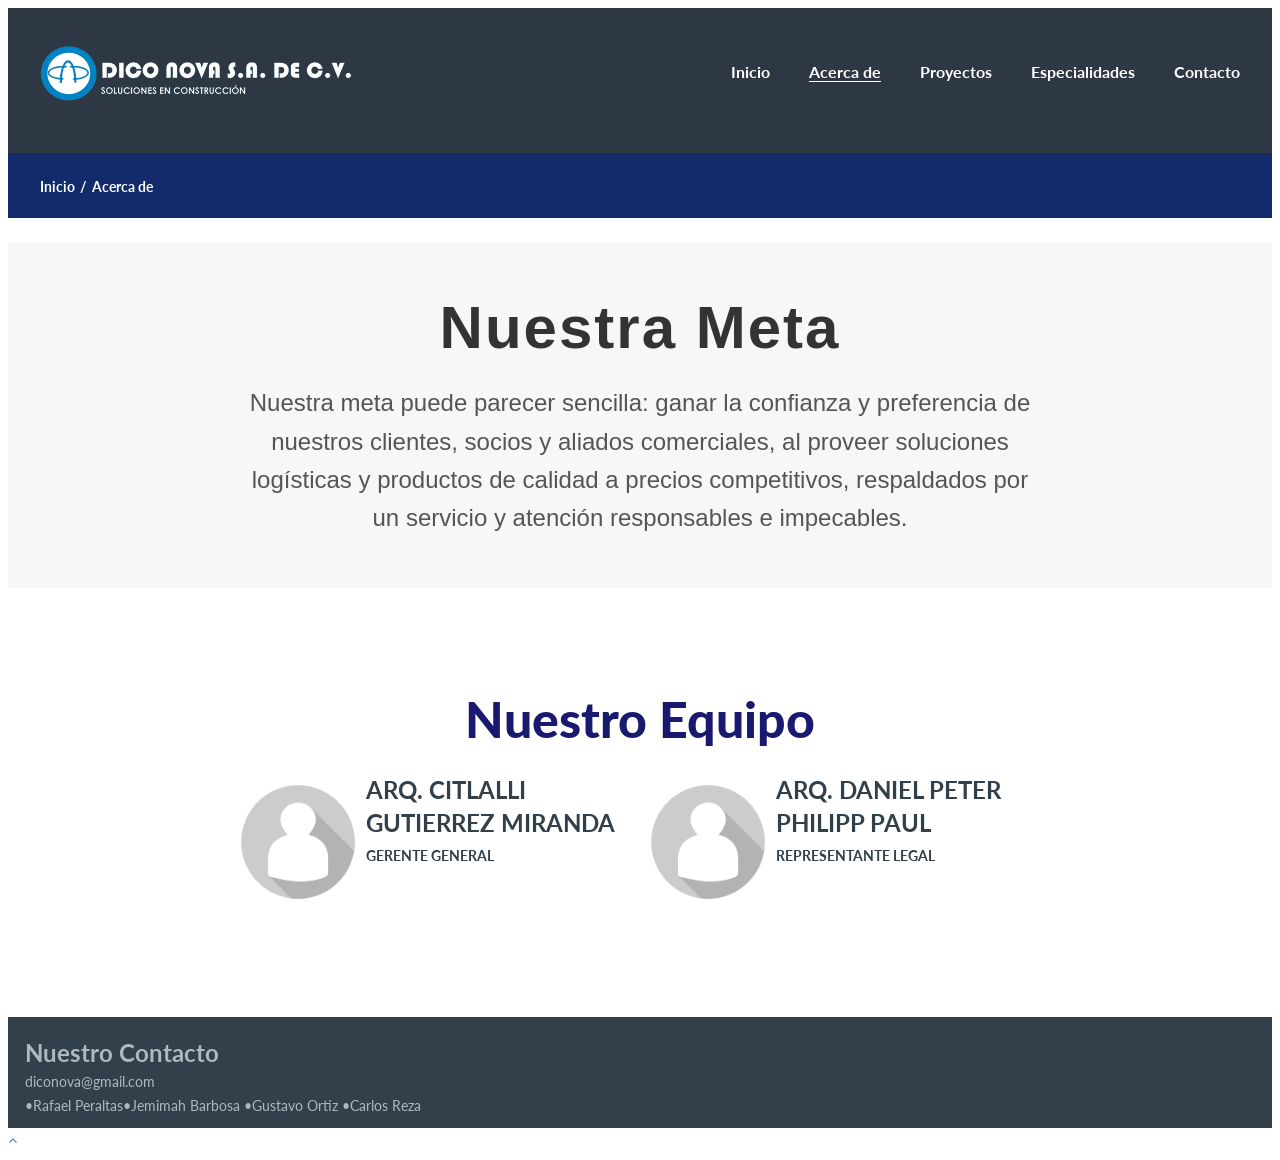
<file: about.html>
<!DOCTYPE html>
<html class="wide wow-animation" lang="en">
  <head>
    <title>Acerca de</title>
    <meta charset="utf-8">
    <meta name="viewport" content="width=device-width, height=device-height, initial-scale=1.0">
    <meta http-equiv="X-UA-Compatible" content="IE=edge">
    <link rel="icon" href="images/favicon.ico" type="image/x-icon">
    <link rel="stylesheet" type="text/css" href="//fonts.googleapis.com/css?family=Lato:300,300i,400,400i,700,900">
    <link rel="stylesheet" href="css/fonts.css">
    <link rel="stylesheet" href="css/style.css">
  <body>
    <div class="preloader">
      <div class="preloader-body">
        <div class="loader">
        </div>
        <p>Loading...</p>
      </div>
    </div>
    <div class="page"><a></a>
      <header class="section page-header rd-navbar-transparent-wrap">
        <div class="rd-navbar-wrap">
          <nav class="rd-navbar rd-navbar-transparent" data-layout="rd-navbar-fixed" data-sm-layout="rd-navbar-fixed" data-md-layout="rd-navbar-fixed" data-md-device-layout="rd-navbar-fixed" data-lg-layout="rd-navbar-static" data-lg-device-layout="rd-navbar-static" data-xl-layout="rd-navbar-static" data-xl-device-layout="rd-navbar-static" data-lg-stick-up-offset="44px" data-xl-stick-up-offset="44px" data-xxl-stick-up-offset="44px" data-lg-stick-up="true" data-xl-stick-up="true" data-xxl-stick-up="true"> 
            <div class="rd-navbar-aside-outer rd-navbar-collapse">
            </div>
            <div class="rd-navbar-main-outer">
              <div class="rd-navbar-main-inner">
                <div class="rd-navbar-main">
                  <div class="rd-navbar-panel">
                    <button class="rd-navbar-toggle" data-rd-navbar-toggle=".rd-navbar-nav-wrap"><span></span></button>
                    <div class="rd-navbar-brand">
                     <a class="brand" href="index.html"><img class="brand-logo-dark" src="images/logo-default-293x44.png" alt="" width="146" height="22"/><img class="brand-logo-light" src="images/logo-inverse-310x44.png" alt="" width="155" height="22"/></a>
                    </div>
                  </div>
                  <div class="rd-navbar-main-element">
                    <div class="rd-navbar-nav-wrap">
                      <ul class="rd-navbar-nav">
                        <li class="rd-nav-item"><a class="rd-nav-link" href="index.html">Inicio</a>
                        </li>
                        <li class="rd-nav-item active"><a class="rd-nav-link" href="about.html">Acerca de</a>
                        </li>
                        <li class="rd-nav-item"><a class="rd-nav-link" href="Proyectos.html">Proyectos</a>
                        </li>
                        <li class="rd-nav-item"><a class="rd-nav-link" href="Especialidades.html">Especialidades</a>
                        </li>
                        <li class="rd-nav-item"><a class="rd-nav-link" href="contacts.html">Contacto</a>
                        </li>
                      </ul>
                    </div>
                  </div>
                </div>
              </div>
            </div>
          </nav>
        </div>
        <div class="rd-navbar-bg novi-background bg-image"></div>
      </header>
      <section class="breadcrumbs-custom bg-image novi-background bg-primary">
        <div class="container">
          <ul class="breadcrumbs-custom-path">
            <li><a href="index.html">Inicio</a></li>
            <li class="active">Acerca de</li>
          </ul>
        </div>
       
      </section>
      <br>
      <section class="section section-lg bg-default" style="padding: 50px 0; background-color: #f7f7f7;">
        <h1 style="font-size: 60px; text-align: center; font-family: 'Roboto', sans-serif; color: #333; letter-spacing: 2px; margin-bottom: 20px;">
            Nuestra Meta
        </h1>
        <div class="descri">
            Nuestra meta puede parecer sencilla: ganar la confianza y preferencia de nuestros clientes, socios
            y aliados comerciales, al proveer soluciones logísticas y productos de calidad a precios competitivos,
            respaldados por un servicio y atención responsables e impecables.
        </div>
    </section>
      <section class="section section-lg bg-default">
        <h3>
          <div style=" font-size: 50px; text-align: center; color: midnightblue;">
            Nuestro Equipo
          </div>
        </h3>
        <br>

        <div class="container text-center text-lg-left">
          <div class="row row-40 justify-content-center">
            <div class="col-md-4">
              <div class="team-box-left text-center">
                <div class="team-meta unit align-items-center justify-content-center">
                  <div class="unit-left" style="margin-right: 0px;"> 
                    <img class="img" src="images/testimonials-1-138x138.jpg" alt="" width="138" height="138"/>
                  </div>
                  <div class="unit-body" style="margin-left: 0;">
                    <h5 class="title" style="margin-bottom: 5px;">ARQ. CITLALLI GUTIERREZ MIRANDA</h5>
                    <div class="subtitle" style="margin-top: 0;">GERENTE GENERAL</div>
                  </div>
                </div>
              </div>
            </div>
            <div class="col-md-4">
              <div class="team-box-left text-center">
                <div class="team-meta unit align-items-center justify-content-center">
                  <div class="unit-left" style="margin-right: 0px;">
                    <img class="img" src="images/testimonials-2-138x138.jpg" alt="" width="138" height="138"/>
                  </div>
                  <div class="unit-body" style="margin-left: 0;">
                    <h5 class="title" style="margin-bottom: 5px;">ARQ. DANIEL PETER PHILIPP PAUL</h5>
                    <div class="subtitle" style="margin-top: 0;">REPRESENTANTE LEGAL</div>
                  </div>
                </div>
              </div>
            </div>
          </div>
        </div>
      </section>
      <footer class="section footer-classic">
      <div class="footer-inner-1">
        <div class="container">
          <div class="row">
            <div class="col-md-5 col-lg-3">
              <div class="unit-body">
                <h5>Nuestro Contacto</h5>
                <a href="mailto:diconova@gmail.com">diconova@gmail.com</a>
                     <p><a href="https://www.instagram.com/dopiercandy/">•Rafael Peraltas</a><a href="https://www.instagram.com/jeyim_liz.pandqueso/">•Jemimah Barbosa</a> <a href="https://www.instagram.com/gv_0rt1z?igsh=azh1anpjNGJrYWZ4">•Gustavo Ortiz</a> <a href="https://www.instagram.com/carlitos_.bg/">•Carlos Reza</a></p>
              </div>
            </div>
          </div>
        </div>
      </div>
    </footer>
  </div>
  <div class="snackbars" id="form-output-global"></div>
  <script src="js/core.min.js"></script>
  <script src="js/script.js"></script>
</body>
</html>
</file>
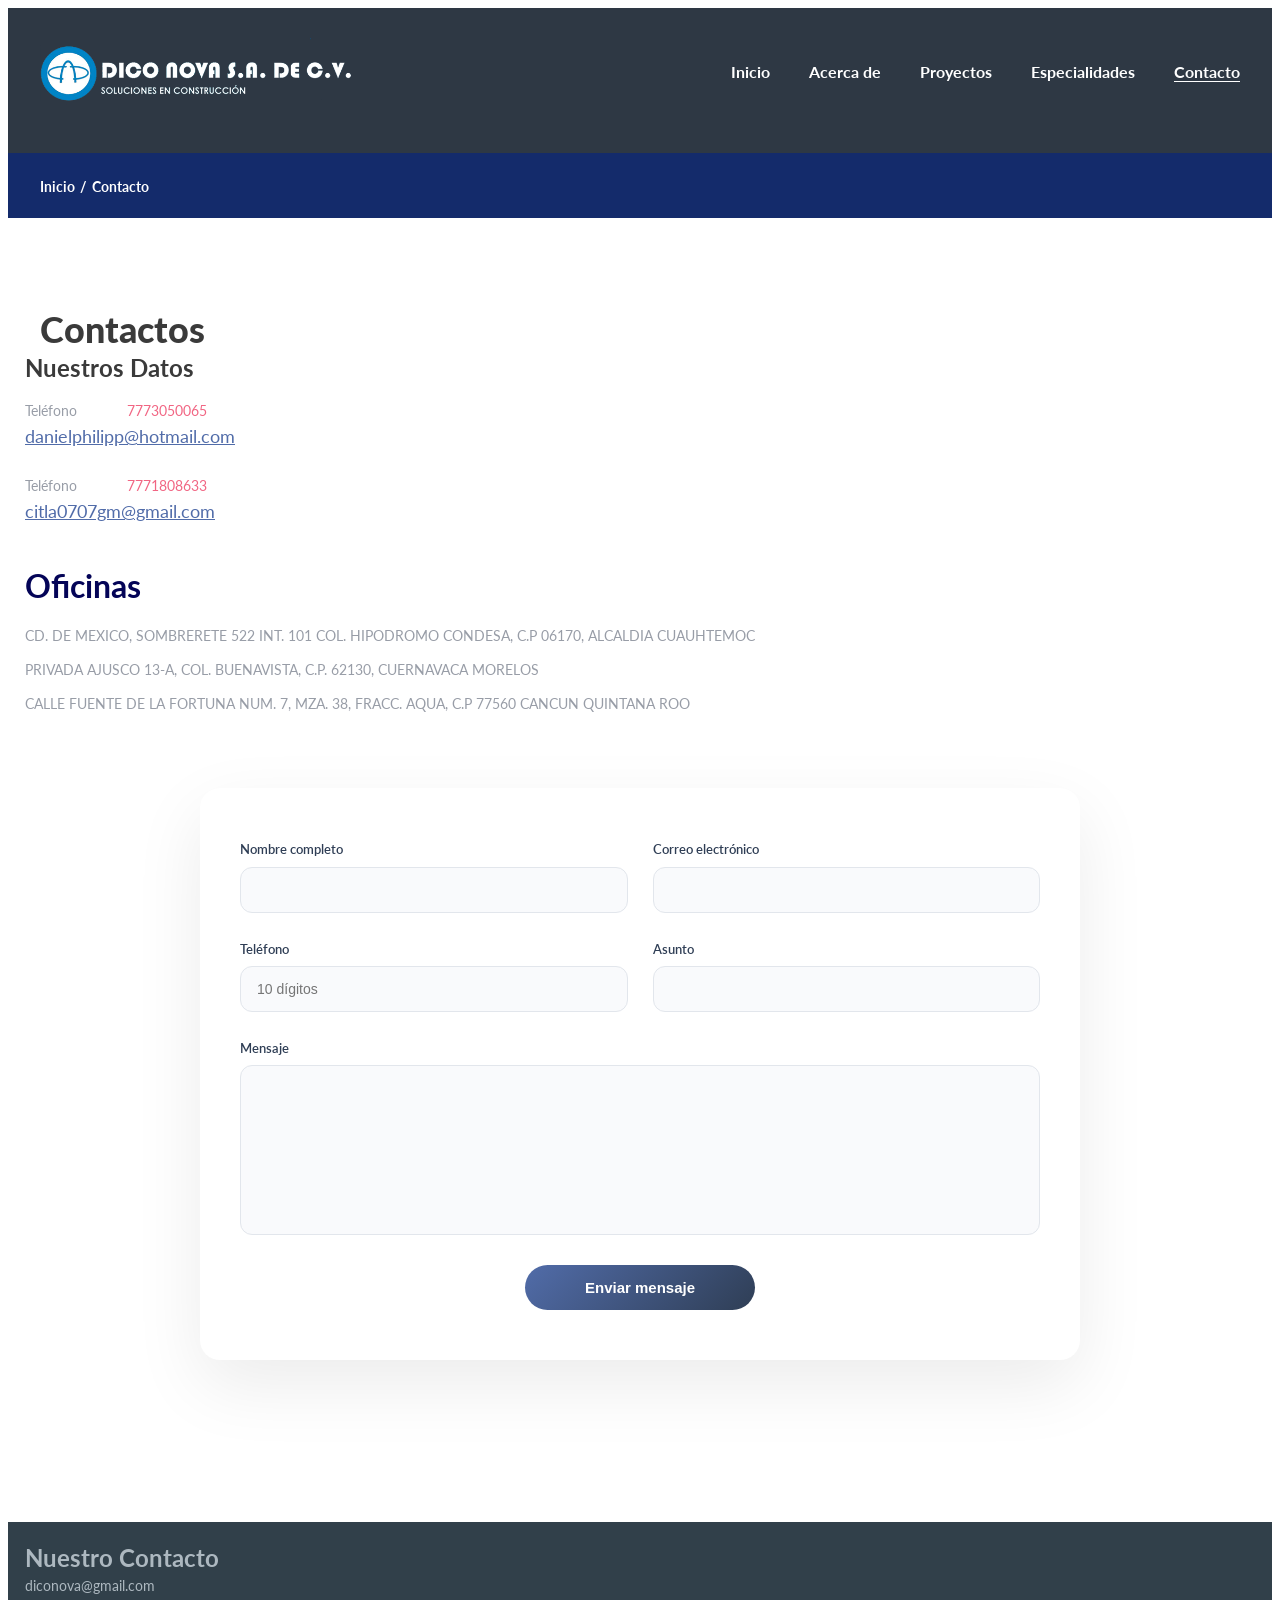
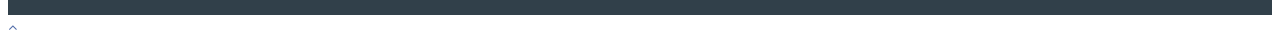
<file: contacts.html>
<!DOCTYPE html>
<html class="wide wow-animation" lang="en">
  <head>
    <title>Contactos</title>
    <meta charset="utf-8">
    <meta name="viewport" content="width=device-width, height=device-height, initial-scale=1.0">
    <meta http-equiv="X-UA-Compatible" content="IE=edge">
    <link rel="icon" href="images/favicon.ico" type="image/x-icon">
    <link rel="stylesheet" type="text/css" href="//fonts.googleapis.com/css?family=Lato:300,300i,400,400i,700,900">
    <link rel="stylesheet" href="css/fonts.css">
    <link rel="stylesheet" href="css/style.css">
  </head>
  <body>
    <div class="preloader">
      <div class="preloader-body">
        <div class="loader">
        </div>
        <p>Loading...</p>
      </div>
    </div>
    <div class="page"><a></a>
      <header class="section page-header rd-navbar-transparent-wrap">
        <div class="rd-navbar-wrap">
          <nav class="rd-navbar rd-navbar-transparent" data-layout="rd-navbar-fixed" data-sm-layout="rd-navbar-fixed" data-md-layout="rd-navbar-fixed" data-md-device-layout="rd-navbar-fixed" data-lg-layout="rd-navbar-static" data-lg-device-layout="rd-navbar-static" data-xl-layout="rd-navbar-static" data-xl-device-layout="rd-navbar-static" data-lg-stick-up-offset="44px" data-xl-stick-up-offset="44px" data-xxl-stick-up-offset="44px" data-lg-stick-up="true" data-xl-stick-up="true" data-xxl-stick-up="true">
            <div class="rd-navbar-aside-outer rd-navbar-collapse">
            </div>
            <div class="rd-navbar-main-outer">
              <div class="rd-navbar-main-inner">
                <div class="rd-navbar-main">
                  <div class="rd-navbar-panel">
                    <button class="rd-navbar-toggle" data-rd-navbar-toggle=".rd-navbar-nav-wrap"><span></span></button>
                    <div class="rd-navbar-brand">
                      <a class="brand" href="index.html"><img class="brand-logo-dark" src="images/logo-default-293x44.png" alt="" width="146" height="22"/><img class="brand-logo-light" src="images/logo-inverse-310x44.png" alt="" width="155" height="22"/></a>
                    </div>
                  </div>
                  <div class="rd-navbar-main-element">
                    <div class="rd-navbar-nav-wrap">
                      <ul class="rd-navbar-nav">
                        <li class="rd-nav-item"><a class="rd-nav-link" href="index.html">Inicio</a>
                        </li>
                        <li class="rd-nav-item"><a class="rd-nav-link" href="about.html">Acerca de</a>
                        </li>
                        <li class="rd-nav-item"><a class="rd-nav-link" href="Proyectos.html">Proyectos</a>
                        </li>
                        <li class="rd-nav-item"><a class="rd-nav-link" href="Especialidades.html">Especialidades</a>
                        </li>
                        <li class="rd-nav-item active"><a class="rd-nav-link" href="contacts.html">Contacto</a>
                        </li>
                      </ul>
                    </div>
                  </div>
                </div>
              </div>
            </div>
          </nav>
        </div>
        <div class="rd-navbar-bg novi-background bg-color"></div>
      </header>
      <section class="breadcrumbs-custom bg-image novi-background bg-primary">
        <div class="container">
          <ul class="breadcrumbs-custom-path">
            <li><a href="index.html">Inicio</a></li>
            <li class="active">Contacto</li>
          </ul>
        </div>
      </section>
      <section class="section section-md">
        <div class="container">
          <h2 class="negro">Contactos</h2>
          <div class="row row-40">
            <div class="col-md-10 col-lg-6">
              <h5 class="negro">Nuestros Datos</h5>
              <div class="group-lg group-wrap-3">
                <div class="group-item">
                    <dl class="list-terms-2">
                    <dt>Teléfono</dt>
                    <dd><a href="tel:#">7773050065</dd>
                  </dl><a class="d-inline-block font-weight-bold big link-underline" href="mailto:#">danielphilipp@hotmail.com</a>
                  <br><br>
                </dl>
                  <dl class="list-terms-2">
                    <dt>Teléfono</dt>
                    <dd><a href="tel:#">7771808633</a></dd>
                </dl><a class="d-inline-block font-weight-bold big link-underline" href="mailto:#">citla0707gm@gmail.com</a>
                </div>
                <div class="group-item">
                  <ul class="list list-0">
                    <li class="text-secondary"></li>         
                  </ul>
                </div>
                <br><br>
                <strong style="font-size: 32px; text-align: center; color: rgb(4, 4, 87)">Oficinas</strong>
                <br><ul>CD. DE MEXICO, SOMBRERETE 522 INT. 101 COL. HIPODROMO CONDESA, C.P 06170, ALCALDIA CUAUHTEMOC</ul>   
                <ul>  PRIVADA AJUSCO 13-A, COL. BUENAVISTA, C.P. 62130, CUERNAVACA MORELOS</ul>    
                <br><ul> CALLE FUENTE DE LA FORTUNA NUM. 7, MZA. 38, FRACC. AQUA,  C.P 77560 CANCUN QUINTANA ROO</ul>              
              </div>
            </div>
          </div>
                    <br><br><br>
                    <div id="mensaje-exito" style="display:none; text-align:center; margin-bottom:20px; color:green; font-weight:bold;">
  ✅ Mensaje enviado correctamente
</div>
<form class="form-pro" action="include/guardar.php" method="POST">

  <div class="form-grid">

    <div class="field">
      <label>Nombre completo</label>
      <input type="text" name="nombre" required minlength="3">
    </div>

    <div class="field">
      <label>Correo electrónico</label>
      <input type="email" name="correo" required>
    </div>

    <div class="field">
      <label>Teléfono</label>
      <input type="text" name="telefono" pattern="[0-9]{10}" placeholder="10 dígitos" required>
    </div>

    <div class="field">
      <label>Asunto</label>
      <input type="text" name="asunto" required>
    </div>

    <div class="field full">
      <label>Mensaje</label>
      <textarea name="mensaje" required minlength="10"></textarea>
    </div>

  </div>

  <div class="form-button">
    <button type="submit">Enviar mensaje</button>
  </div>

</form>
          <br><br><br>
        </section>
        <footer class="section footer-classic">
          <div class="footer-inner-1">
            <div class="container">
              <div class="row">
                <div class="col-md-5 col-lg-3">
                  <div class="unit-body">
                    <h5>Nuestro Contacto</h5>
                    <a href="mailto:diconova@gmail.com">diconova@gmail.com</a>
                  </div>
                  <ul class="contact-list font-weight-bold">
                    <li>
                      <div class="unit unit-spacing-xs">
                        <div class="unit-left">
                        </div>
                        
                      </div>
                    </li>
                    <li>  
        </footer>
      </div>
      <div class="snackbars" id="form-output-global"></div>
      <script src="js/core.min.js"></script>
      <script src="js/script.js"></script>
    </body>
  </html>
<script>
document.querySelector(".form-pro").addEventListener("submit", function(e){
    e.preventDefault();

    let formData = new FormData(this);

    fetch("include/guardar.php", {
        method: "POST",
        body: formData
    })
    .then(response => response.text())
    .then(data => {
        console.log(data);

        if (data.includes("OK")) {
            document.getElementById("mensaje-exito").style.display = "block";
            this.reset();
        } else {
            alert(data);
        }
    })
    .catch(error => {
        console.log("Error:", error);
    });
});
</script>
</file>
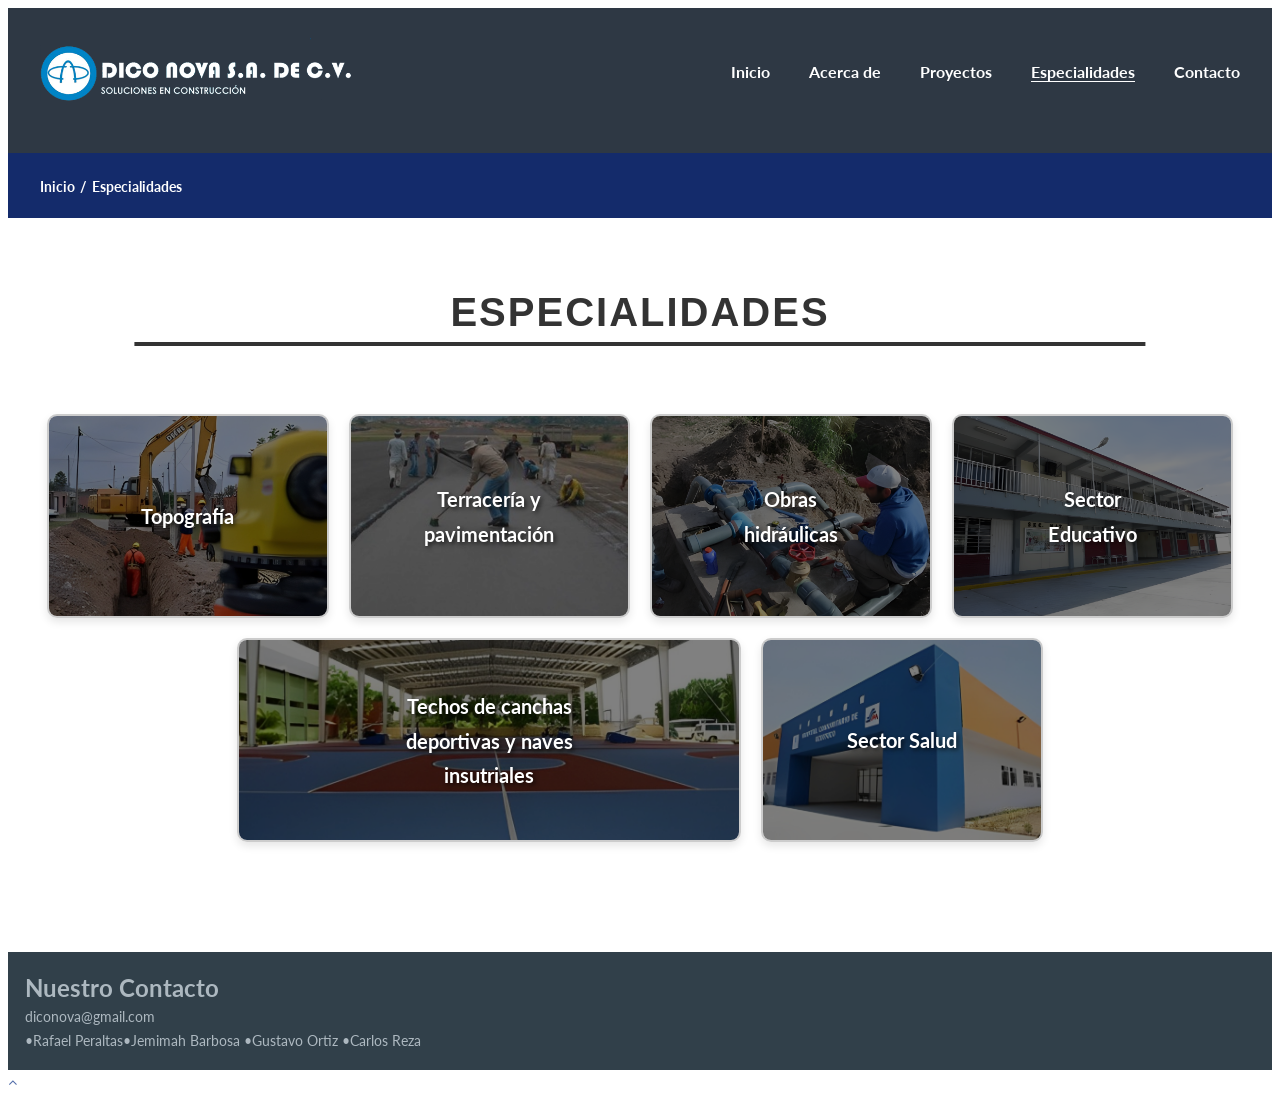
<file: Especialidades.html>
<!DOCTYPE html>
<html class="wide wow-animation" lang="en">
  <head>
    <title>Especialidades</title>
    <meta charset="utf-8">
    <meta name="viewport" content="width=device-width, height=device-height, initial-scale=1.0">
    <meta http-equiv="X-UA-Compatible" content="IE=edge">
    <link rel="icon" href="images/favicon.ico" type="image/x-icon">
    <link rel="stylesheet" type="text/css" href="//fonts.googleapis.com/css?family=Lato:300,300i,400,400i,700,900">
    <link rel="stylesheet" href="css/fonts.css">
    <link rel="stylesheet" href="css/style.css">
  <body>
    <div class="preloader">
      <div class="preloader-body">
        <div class="loader">
        </div>
        <p>Loading...</p>
      </div>
    </div>
    <div class="page"><a></a>
      <header class="section page-header rd-navbar-transparent-wrap">
        <div class="rd-navbar-wrap">
          <nav class="rd-navbar rd-navbar-transparent" data-layout="rd-navbar-fixed" data-sm-layout="rd-navbar-fixed" data-md-layout="rd-navbar-fixed" data-md-device-layout="rd-navbar-fixed" data-lg-layout="rd-navbar-static" data-lg-device-layout="rd-navbar-static" data-xl-layout="rd-navbar-static" data-xl-device-layout="rd-navbar-static" data-lg-stick-up-offset="44px" data-xl-stick-up-offset="44px" data-xxl-stick-up-offset="44px" data-lg-stick-up="true" data-xl-stick-up="true" data-xxl-stick-up="true">
            <div class="rd-navbar-aside-outer rd-navbar-collapse">
            </div>
            <div class="rd-navbar-main-outer">
              <div class="rd-navbar-main-inner">
                <div class="rd-navbar-main">
                  <div class="rd-navbar-panel">
                    <button class="rd-navbar-toggle" data-rd-navbar-toggle=".rd-navbar-nav-wrap"><span></span></button>
                    <div class="rd-navbar-brand">
                      <a class="brand" href="index.html"><img class="brand-logo-dark" src="images/logo-default-293x44.png" alt="" width="146" height="22"/><img class="brand-logo-light" src="images/logo-inverse-310x44.png" alt="" width="155" height="22"/></a>
                    </div>
                  </div>
                  <div class="rd-navbar-main-element">
                    <div class="rd-navbar-nav-wrap">
                      <ul class="rd-navbar-nav">
                        <li class="rd-nav-item"><a class="rd-nav-link" href="index.html">Inicio</a>
                        </li>
                        <li class="rd-nav-item"><a class="rd-nav-link" href="about.html">Acerca de</a>
                        </li>
                        <li class="rd-nav-item"><a class="rd-nav-link" href="Proyectos.html">Proyectos</a>
                        </li>
                        <li class="rd-nav-item active"><a class="rd-nav-link" href="Especialidades.html">Especialidades</a>
                        </li>
                        <li class="rd-nav-item"><a class="rd-nav-link" href="contacts.html">Contacto</a>
                        </li>
                      </ul>
                    </div>
                  </div>
                </div>
              </div>
            </div>
          </nav>
        </div>
        <div class="rd-navbar-bg novi-background bg-color"></div>
      </header>
      <section class="breadcrumbs-custom bg-image novi-background bg-primary">
        <div class="container">
          <ul class="breadcrumbs-custom-path">
            <li><a href="index.html">Inicio</a></li>
            <li class="active">Especialidades</li>
          </ul>
        </div>
      </section>
      <h2 class="styled-heading">
        Especialidades
    </h2>
  
      <br><br>
      <div class="container">
    <div class="container2" style="margin-bottom: 100px;">
      <div class="item">
   
        <a href="include/Especialidad1.php">
          <img src="images/Construyendo y Avanzando juntos/Topografia/img1.jpg" alt="Imagen 1" onclick="openModal(0)">
          <span>Topografía</span>
          <ul>
          </div>
          </a>
          <div class="item">
            <a href="include/Especialidad2.php">
              <img src="images/Construyendo y Avanzando juntos/Terracerias y pavimentacion/img5.jpg" alt="Terracerias y pavimentación">
              <span>Terracería y pavimentación</span>
            </a>
          </div>
          
        
          <a href="include/Especialidad3.php">
          <div class="item">
              <img src="images/Construyendo y Avanzando juntos/Obras hidraulicas/img3.png" alt="Hobras hidraulicas">
              <span>Obras hidráulicas</span>
              </a>
          </div>

          <a href="include/Especialidad4.php">
          <div class="item">
              <img src="images/Construyendo y Avanzando juntos/Sector educativo/img5.png" alt="Sector Educativo">
              <span>Sector Educativo</span>
              </a>
          </div>

          <a href="include/Especialidad5.php">
          <div class="item large"> 
            <img src="images/Construyendo y Avanzando juntos/Techos de canchas/img3.jpg" alt="Servicios Especializados">
            <span>Techos de canchas deportivas y naves insutriales</span>
            </a>
        </div>

        <a href="include/Especialidad6.php">
        <div class="item">
          <img src="images/Construyendo y Avanzando juntos/Sector salud/img1.jpg" alt="Sector Salud">
          <span>Sector Salud</span>
          </a>
      </div>
      </div>
      </div>
          </ul>
      
        <footer class="section footer-classic">
        <div class="footer-inner-1">
          <div class="container">
            <div class="row">
              <div class="col-md-5 col-lg-3">
                <div class="unit-body">
                  <h5>Nuestro Contacto</h5>
                  <a href="mailto:diconova@gmail.com">diconova@gmail.com</a>
                       <p><a href="https://www.instagram.com/dopiercandy/">•Rafael Peraltas</a><a href="https://www.instagram.com/jeyim_liz.pandqueso/">•Jemimah Barbosa</a> <a href="https://www.instagram.com/gv_0rt1z?igsh=azh1anpjNGJrYWZ4">•Gustavo Ortiz</a> <a href="https://www.instagram.com/carlitos_.bg/">•Carlos Reza</a></p>
                </div>
                <ul class="contact-list font-weight-bold">
                    <li>
                      <div class="unit unit-spacing-xs">
                        <div class="unit-left">
                        </div>
                      </div>
                    </li>
                    <li>  
        </footer>
      </div>
      <div class="snackbars" id="form-output-global"></div>
      <script src="js/core.min.js"></script>
      <script src="js/script.js"></script>
    </body>
  </html>
</file>
<file: css/style.css>
﻿@charset "UTF-8";a:focus,button:focus{outline:none!important}
button::-moz-focus-inner{border:0}
:focus{outline:none}
blockquote{padding:0;margin:0}
input,button,select,textarea{outline:none}
label{margin-bottom:0}
p{margin:0}
ul,ol{list-style:none;padding:0;margin:0}
ul li,ol li{display:block}
dl{margin:0}
dt,dd{line-height:inherit}
dt{font-weight:inherit}
dd{margin-bottom:0}
cite{font-style:normal}
form{margin-bottom:0}
blockquote{padding-left:0;border-left:0}
address{margin-top:0;margin-bottom:0}
figure{margin-bottom:0}
html p a:hover{text-decoration:none}
.context-dark,.bg-gray-800,.bg-primary,.context-dark h1,.bg-gray-800 h1,.bg-primary h1,.context-dark h2,.bg-gray-800 h2,.bg-primary h2,.context-dark h3,.bg-gray-800 h3,.bg-primary h3,.context-dark h4,.bg-gray-800 h4,.bg-primary h4,.context-dark h5,.bg-gray-800 h5,.bg-primary h5,.context-dark h6,.bg-gray-800 h6,.bg-primary h6,.context-dark [class^='heading-'],.bg-gray-800 [class^='heading-'],.bg-primary [class^='heading-']{color:#fff}
body{font-family:"Lato",-apple-system,BlinkMacSystemFont,"Segoe UI",Roboto,"Helvetica Neue",Arial,sans-serif;font-size:14px;line-height:1.71429;font-weight:400;color:#989da7;background-color:#fff;-webkit-text-size-adjust:none;-webkit-font-smoothing:subpixel-antialiased}
h1,h2,h3,h4,h5,h6,[class^='heading-']{margin-top:0;margin-bottom:0;font-weight:700;color:#31404a}
h1 a,h2 a,h3 a,h4 a,h5 a,h6 a,[class^='heading-'] a{color:inherit}
h1 a:hover,h2 a:hover,h3 a:hover,h4 a:hover,h5 a:hover,h6 a:hover,[class^='heading-'] a:hover{color:#516ca9}
h1,h2,h3,.heading-1,.heading-2,.heading-3{font-weight:900}
h1,.heading-1{font-size:32px;line-height:1.25}
@media (min-width:992px){h1,.heading-1{font-size:41.6px;line-height:1.2}
}
@media (min-width:1600px){h1,.heading-1{font-size:60px;line-height:1.03333}
}
h2,.heading-2{font-size:28px;line-height:1.3}
@media (min-width:992px){h2,.heading-2{font-size:36.4px;line-height:1.2}
}
@media (min-width:1600px){h2,.heading-2{font-size:48px;line-height:1.25}
}
h3,.heading-3{font-size:24px;line-height:1.35}
@media (min-width:992px){h3,.heading-3{font-size:31.2px;line-height:1.25}
}
@media (min-width:1600px){h3,.heading-3{font-size:36px;line-height:1.27778}
}
h4,.heading-4{font-size:22px;font-weight:400;line-height:1.45;color:#516ca9}
h4 a,.heading-4 a{color:inherit}
h4 a:hover,.heading-4 a:hover{color:#31404a}
@media (min-width:992px){h4,.heading-4{font-size:28.6px;line-height:1.3}
}
@media (min-width:1600px){h4,.heading-4{font-size:36px;line-height:1.27778}
}
h5,.heading-5{font-size:20px;line-height:1.35}
@media (min-width:992px){h5,.heading-5{font-size:24px;line-height:1.35}
}
@media (min-width:1600px){h5,.heading-5{font-size:24px;line-height:1.375}
}
h6,.heading-6{font-size:18px;line-height:1.5}
@media (min-width:992px){h6,.heading-6{font-size:19.8px;line-height:1.4}
}
@media (min-width:1600px){h6,.heading-6{font-size:18px;line-height:1.5}
}
small,.small{display:block;font-size:12px;line-height:1.5}
mark,.mark{padding:3px 5px;color:#fff;background:#516ca9}
.big{font-size:18px;line-height:1.5}
@media (min-width:1600px){.big{line-height:1.35}
}
.lead{font-size:18px;line-height:1.4;font-weight:700}
@media (min-width:992px){.lead{font-size:24px;line-height:34px}
}
code{padding:3px 5px;border-radius:10px;font-size:90%;color:#2e3844;background:#fafbfc}
p [data-toggle='tooltip']{padding-left:.25em;padding-right:.25em;color:#31404a}
p [style*='max-width']{display:inline-block}
::selection{background:#516ca9;color:#fff}
::-moz-selection{background:#516ca9;color:#fff}
.text-light{font-weight:300}
.text-secondary,.text-gray-800,.text-accent-1,.text-accent-2,.text-accent-3,.text-body-color{color:inherit!important}
h1,h2,h3,h4,h5,h6,[class^='heading-']{color:inherit}
h4,.heading-4{color:inherit}
* + .subtext{margin-top:10px}
@media (min-width:992px){* + .subtext{margin-top:16px}
}
@media (min-width:1600px){* + .subtext{margin-top:26px}
}
.title-icon{display:flex;align-items:center}
.title-icon .icon{margin-right:5px;font-size:55px}
.title-icon-2{align-items:flex-start}
@media (min-width:1200px){.title-icon .icon{margin-right:15px;font-size:72px}
}
.title-numbered .index-counter{padding-right:3px;font-weight:400;color:#989da7}
.brand{display:inline-block}
.brand .brand-logo-light{display:none}
.brand .brand-logo-dark{display:block}
a{transition:all .3s ease-in-out}
a,a:focus,a:active,a:hover{text-decoration:none}
a,a:focus,a:active{color:#516ca9}
a:hover{color:#31404a}
a[href*='tel'],a[href*='mailto']{white-space:nowrap}
.link-hover{color:#31404a}
.link-press{color:#384b75}
.link-underline{text-decoration:underline}
.list-terms-2 + .link-underline{margin-top:12px}
.list-marked + .link-underline{margin-top:20px}
@media (min-width:992px){.list-terms-2 + .link-underline{margin-top:19px}
.list-marked + .link-underline{margin-top:37px}
}
.privacy-link{display:inline-block;font-size:18px}
* + .privacy-link{margin-top:35px}
.link-image{display:inline-block}
.link-image:hover{opacity:.6}
.block-center,.block-sm{margin-left:auto;margin-right:auto}
.block-sm{max-width:560px}
.block-subtext{max-width:760px}
* + .content-wrapper{margin-top:40px}
* + .content-wrapper-2{margin-top:40px}
@media (min-width:1200px){* + .content-wrapper-2{margin-top:88px}
}
@media (min-width:768px){.box-image-left .box-image-item{position:absolute;top:0;bottom:0;left:50%;width:51vw}
.box-image-left .box-image-video{left:55%;width:46vw}
.box-image-left .box-image-video .icon{width:112px;height:112px;font-size:55px;line-height:112px}
}
.box-image-simple{text-align:center}
.box-image-simple.unit{margin-bottom:-10px;margin-left:-24px}
.box-image-simple.unit > *{margin-bottom:10px;margin-left:24px}
.box-image-simple .unit-left{min-width:152px;text-align:center}
@media (min-width:992px){.box-image-simple{text-align:left}
}
.box-image{min-height:180px}
.section-icon-list{position:relative;z-index:1}
.section-icon-list + .bg-default,.bg-default + .section-icon-list{padding-top:0}
@media (min-width:768px){.swiper-slider-3 + .section-icon-list{margin-top:-50px;padding-top:0}
}
@media (min-width:992px){.swiper-slider-3 + .section-icon-list{margin-top:-100px}
}
@media (min-width:1600px){.swiper-slider-3 + .section-icon-list{margin-top:-170px}
}
.box-icon-1-wrap{margin-left:0;margin-right:0;overflow:hidden;box-shadow:9px 9px 51px 0 #00000014;border-radius:10px}
@media (min-width:992px){.box-icon-1-wrap{box-shadow:19px 19px 51px 0 #00000014}
}
@media (min-width:1200px){.box-icon-1{padding:40px 30px}
.box-icon-1 * + .title{margin-top:10px}
.box-icon-1 * + .text{margin-top:10px}
}
@media (min-width:1600px){.box-icon-1{padding:58px 30px 81px}
.box-icon-1 * + .title{margin-top:18px}
.box-icon-1 * + .text{margin-top:20px}
}
.box-icon-2 .icon{font-size:72px}
.box-icon-2 .icon.mercury-icon-calc{margin-left:-.08em}
.box-icon-2 .icon.mercury-icon-chart{margin-left:-.12em}
.box-icon-2 .icon.mercury-icon-time-sand{margin-left:-.24em}
.box-icon-2 .text{font-size:18px}
.box-icon-2 * + .title{margin-top:7px}
.box-icon-2 * + .text{margin-top:5px}
@media (min-width:1200px){.box-icon-2 * + .title{margin-top:10px}
.box-icon-2 * + .text{margin-top:10px}
}
@media (min-width:1600px){.box-icon-2 * + .title{margin-top:18px}
.box-icon-2 * + .text{margin-top:20px}
}


@media (min-width:1200px){.team-box{box-shadow:7px 7px 13px 0 #0000000d}
.team-box .team-box-header{padding:40px 50px 30px}
.team-box .team-box-footer{padding:28px 50px 40px}
.team-box * + .list-inline{margin-top:25px}
.team-box * + .unit{margin-top:7px}
}
.team-box-2{overflow:hidden;text-align:left;box-shadow:3px 3px 13px 0 #00000012;border-radius:10px}
.team-box-2-footer{padding:15px 15px 25px;font-weight:700;color:#31404a}
.team-box-2 .group-wrap{display:flex;justify-content:space-between;margin-bottom:-15px;margin-left:-15px}
.team-box-2 .group-wrap:empty{margin-bottom:0;margin-left:0}
.team-box-2 .group-wrap > *{display:inline-block;margin-top:0;margin-bottom:15px;margin-left:15px}
.team-box-2 .subtitle{line-height:1.3}
.team-box-2 .list-inline{transform:translate3d(0,-8px,0);margin:8px -4px -8px}
.team-box-2 .list-inline > *{margin-top:8px;padding-left:4px;padding-right:4px}
.team-box-2 .list-inline .icon{font-size:18px}
.team-box-2 * + .subtitle{margin-top:2px}
@media (min-width:1200px){.team-box-2{max-width:430px;box-shadow:19px 19px 51px 0 #00000014}
.team-box-2-footer{padding:28px 44px 34px}
}
.box-shadow{padding:30px 15px 40px;box-shadow:3px 3px 13px 0 #00000012;border-radius:10px}
.box-shadow .dark-content{color:#31404a}
.box-shadow * + .dark-content{margin-top:14px}
@media (min-width:1200px){.box-shadow{padding:42px 55px;box-shadow:19px 19px 51px 0 #00000014}
.box-shadow .button{min-width:228px}
.box-shadow * + p{margin-top:22px}
.box-shadow * + .dark-content{margin-top:24px}
}
* + .box-shadow{margin-top:30px}
@media (min-width:1600px){* + .box-shadow{margin-top:40px}
}
.box-shadow-2{box-shadow:3px 3px 13px 0 #00000012;border-radius:10px;overflow:hidden}
.box-shadow-2 .box-shadow-header{padding:30px 15px}
.box-shadow-2 .unit{margin-bottom:-5px;margin-left:-20px}
.box-shadow-2 .unit > *{margin-bottom:5px;margin-left:20px}
@media (min-width:1200px){.box-shadow-2{box-shadow:19px 19px 51px 0 #00000014}
.box-shadow-2 .box-shadow-header{padding:36px 44px 40px}
}
* + .box-shadow-2{margin-top:26px}
.box-shadow-3{padding:30px 15px;background:#fff;box-shadow:3px 3px 13px 0 #00000012;border-radius:10px;overflow:hidden}
.box-shadow-3 * + .subtitle{margin-top:8px}
.box-shadow-3 * + p{margin-top:15px}
@media (min-width:1200px){.box-shadow-3{padding:36px 44px 40px;box-shadow:19px 19px 51px 0 #00000014}
.box-shadow-3 * + p{margin-top:30px}
.box-shadow-3 * + .button{margin-top:40px}
}
* + .box-shadow-3{margin-top:26px}
@media (min-width:1200px){* + .box-shadow-2{margin-top:46px}
}

@media (min-width:1200px){.box-sharts{padding:40px 76px 73px;box-shadow:19px 19px 51px 0 #00000014}
}
.box-numbered{text-align:center;flex-direction:column}
.box-numbered.unit{margin-bottom:-15px;margin-left:-20px}
.box-numbered.unit > *{margin-bottom:15px;margin-left:20px}
.box-numbered .index-counter{display:inline-block;width:60px;height:60px;font-size:24px;font-weight:700;line-height:60px;text-align:center;color:#dde1e4;background:#fff;border-radius:50%;box-shadow:7px 7px 13px 0 #0000000d}
.box-numbered * + .content{margin-top:4px}
@media (min-width:992px){.box-numbered{flex-direction:row;text-align:left}
}

* + .box-numbered{margin-top:25px}
@media (min-width:1600px){* + .box-numbered{margin-top:35px}
}
.box-numbered-left{flex-direction:column}
.box-numbered-left.unit{margin-bottom:-8px;margin-left:-20px}
.box-numbered-left.unit > *{margin-bottom:8px;margin-left:20px}
.box-numbered-left .index-counter{display:inline-block;width:60px;height:60px;font-size:24px;font-weight:700;line-height:60px;text-align:center;color:#adb8c066;background:#fff;border-radius:50%;box-shadow:7px 7px 13px 0 #0000000d}
.box-numbered-left .title{font-weight:400}
.box-numbered-left * + .content{margin-top:5px}
@media (min-width:992px){.box-numbered-left{flex-direction:row}
.box-numbered-left .unit-body{padding-top:14px}
.box-numbered-left * + .content{margin-top:11px}
}
.box-numbered-left-2{flex-direction:column}
.box-numbered-left-2.unit{margin-bottom:-8px;margin-left:-20px}
.box-numbered-left-2.unit > *{margin-bottom:8px;margin-left:20px}
.box-numbered-left-2 .index-counter{display:inline-block;font-size:48px;font-weight:700;line-height:.8;color:#adb8c066}
.box-numbered-left-2 .title{color:#516ca9}
.box-numbered-left-2 * + .content{margin-top:5px}
@media (min-width:992px){.box-numbered-left-2{flex-direction:row}
.box-numbered-left-2 * + .content{margin-top:11px}
}
.team-box-left{text-align:center}
.team-box-left .unit{flex-direction:column;margin-bottom:-15px;margin-left:-20px}
.team-box-left .unit > *{margin-bottom:15px;margin-left:20px}
.team-box-left .img{border-radius:50%;max-width:100px}
.team-box-left .team-meta{font-weight:700;color:#31404a}
.team-box-left * + .content{margin-top:5px}
@media (min-width:992px){.team-box-left{text-align:left}
.team-box-left .unit{flex-direction:row}
.team-box-left * + .content{margin-top:10px}
}
@media (min-width:1200px){.team-box-left .img{max-width:136px}
}
.box-image-small{display:flex;flex-direction:column}
.box-image-small .item-image{width:100%;flex-shrink:0;min-height:180px}
.box-image-small .item-body{padding-top:17px}
.box-image-small * + .list-marked{margin-top:12px}
.box-image-small * + h6,.box-image-small * + .heading-6{margin-top:12px}
.box-image-small h6 + .list-marked,.box-image-small .heading-6 + .list-marked{margin-top:8px}
@media (min-width:768px){.box-image-small{flex-direction:row}
.box-image-small .item-image,.box-image-small .item-body{width:50%}
.box-image-small .item-body{padding:25px 0}
.box-image-small h3 + p{margin-top:21px}
.box-image-small-left .item-body{padding-left:20px}
.box-image-small-right{flex-direction:row-reverse}
.box-image-small-right .item-body{padding-right:20px}
}
@media (min-width:992px){.box-image-small .item-body{padding:45px 0}
.box-image-small-left .item-body{padding-left:30px}
.box-image-small-right .item-body{padding-right:30px}
}
@media (min-width:1200px){.box-image-small .item-body{padding:66px 0 97px}
.box-image-small * + .list-marked{margin-top:24px}
.box-image-small * + h6,.box-image-small * + .heading-6{margin-top:25px}
.box-image-small h6 + .list-marked,.box-image-small .heading-6 + .list-marked{margin-top:5px}
.box-image-small-left .item-body{padding-left:50px}
.box-image-small-right .item-body{padding-right:50px}
.box-image-small-1.box-image-small-left .item-body{padding-left:110px}
}
* + .box-image-small{margin-top:30px}
.box-image-small + .box-image-small{margin-top:35px}
@media (min-width:768px){* + .box-image-small{margin-top:30px}
.box-image-small + .box-image-small{margin-top:0}
}
@media (min-width:1600px){* + .box-image-small{margin-top:40px}
}
.box-counter{padding:20px 15px;position:relative;text-align:center;font-weight:700;color:#2e3844;transition:.3s}
.box-counter:hover{box-shadow:19px 19px 51px 0 #00000014}
.box-counter:hover .box-counter-main{color:#f16583}
@media (min-width:1200px){.box-counter{padding:64px 15px}
}
.box-counter-title{display:inline-block;font-size:16px;line-height:1.3}
.box-counter-main{font-size:45px;line-height:1.2;color:#cbd2da;transition:inherit}
.box-counter-main > *{display:inline;font:inherit}
* + .box-counter-title{margin-top:3px}
* + .box-counter-main{margin-top:20px}
@media (min-width:768px){.box-counter-title{font-size:18px}
}
@media (min-width:1200px){.box-counter-main{font-size:60px;line-height:1}
* + .box-counter-main{margin-top:30px}
}
.context-dark .box-counter,.bg-gray-800 .box-counter,.bg-primary .box-counter{color:#fff}
.box-counter-round{display:flex;flex-direction:column;align-items:center;justify-content:center;width:130px;height:130px;max-width:100%;margin-left:auto;margin-right:auto;padding:15px;text-align:center;color:#989da7;background:#fafbfc;border-radius:50%;transition:.3s}
.box-counter-round .title{max-width:100px;margin-left:auto;margin-right:auto;font-size:16px;font-weight:400;line-height:1.3}
.box-counter-round .box-counter-item{font-size:35px;font-weight:700;line-height:1.2;color:#adb8c0;transition:inherit}
.box-counter-round .box-counter-item > *{display:inline;font:inherit}
.box-counter-round:hover{background:#fff;box-shadow:7px 7px 13px 0 #0000000d}
.box-counter-round:hover .box-counter-item{color:#f16583}
.box-counter-round * + .title{margin-top:0}
@media (min-width:1600px){.box-counter-round{width:170px;height:170px}
.box-counter-round .box-counter-item{font-size:48px}
.box-counter-round * + .title{margin-top:3px}
}
.box-counter-round-2 .title{font-size:18px}
.box-counter-round-2:hover .box-counter-item{color:#31404a}
@media (min-width:1200px){.box-counter-round-2 .box-counter-item{font-size:36px}
.box-counter-round-2 * + .title{margin-top:1px}
}
html .group{margin-bottom:-20px;margin-left:-15px}
html .group:empty{margin-bottom:0;margin-left:0}
html .group > *{display:inline-block;margin-top:0;margin-bottom:20px;margin-left:15px}
html .group-xs{margin-bottom:-6px;margin-left:-6px}
html .group-xs:empty{margin-bottom:0;margin-left:0}
html .group-xs > *{display:inline-block;margin-top:0;margin-bottom:6px;margin-left:6px}
html .group-sm{margin-bottom:-10px;margin-left:-10px}
html .group-sm:empty{margin-bottom:0;margin-left:0}
html .group-sm > *{display:inline-block;margin-top:0;margin-bottom:10px;margin-left:10px}
html .group-lg{margin-bottom:-10px;margin-left:-20px}
html .group-lg:empty{margin-bottom:0;margin-left:0}
html .group-lg > *{display:inline-block;margin-top:0;margin-bottom:10px;margin-left:20px}
html .group-xl{margin-bottom:-20px;margin-left:-30px}
html .group-xl:empty{margin-bottom:0;margin-left:0}
html .group-xl > *{display:inline-block;margin-top:0;margin-bottom:20px;margin-left:30px}
@media (min-width:992px){html .group-xl{margin-bottom:-20px;margin-left:-45px}
html .group-xl > *{margin-bottom:20px;margin-left:45px}
}
html .group-middle{display:inline-flex;flex-wrap:wrap;align-items:center}
html .group-bottom{display:inline-flex;flex-wrap:wrap;align-items:flex-end}
html .group-custom{display:flex;align-items:center;justify-content:center;flex-wrap:wrap;max-width:100%}
html .group-custom > *{flex:0 1 100%;padding-left:20px;padding-right:20px}
@media (min-width:576px){html .group-custom{flex-wrap:nowrap}
html .group-custom > *{flex:1 1 auto}
}
html .group-wrap-3 .group-item{vertical-align:top;max-width:200px}
@media (min-width:992px){html .group-wrap-3 .group-item{max-width:180px}
}
html .group-wrap-4{display:flex;flex-wrap:wrap;flex-direction:column;margin-bottom:-25px;margin-left:-30px}
html .group-wrap-4:empty{margin-bottom:0;margin-left:0}
html .group-wrap-4 > *{display:inline-block;margin-top:0;margin-bottom:25px;margin-left:30px}
html .group-wrap-4 .group-item{max-width:620px}
@media (min-width:1200px){html .group-wrap-4{flex-direction:row;align-items:flex-end}
}
* + .group-sm{margin-top:30px}
* + .group-xl{margin-top:20px}
* + .group-wrap-1{margin-top:30px}
* + .group-wrap-2{margin-top:25px}
* + .group-wrap-3{margin-top:15px}
@media (min-width:1600px){* + .group-wrap-2{margin-top:40px}
}
.content-wrapper * + .group-xs{margin-top:30px}
.unit{display:flex;flex:0 1 100%;margin-bottom:-30px;margin-left:-20px}
.unit > *{margin-bottom:30px;margin-left:20px}
.unit:empty{margin-bottom:0;margin-left:0}
.unit-body{flex:0 1 auto}
.unit-left,.unit-right{flex:0 0 auto;max-width:100%}
.unit-spacing-xs{margin-bottom:-15px;margin-left:-7px}
.unit-spacing-xs > *{margin-bottom:15px;margin-left:7px}
.list > li + li{margin-top:10px}
.list-0 > li + li{margin-top:0}
.list-lg > li + li{margin-top:25px}
.list-type-1 > li + li{margin-top:30px}
.list-type-2 > li + li{margin-top:14px}
.list-type-3 > li + li{margin-top:20px}
.list-type-4 h6 + p{margin-top:1px}
.list-type-4 > li + li{margin-top:12px}
* + .list-type-4{margin-top:16px}
@media (min-width:992px){.list-type-1 > li + li{margin-top:40px}
.list-type-3 > li + li{margin-top:33px}
.list-type-4 > li + li{margin-top:24px}
* + .list-type-4{margin-top:22px}
}
@media (min-width:1600px){.list-type-1 > li + li{margin-top:100px}
}
.list-inline > li{display:inline-block}
.list-terms dt + dd{margin-top:5px}
.list-terms dd + dt{margin-top:25px}
@media (min-width:992px){.list-terms dt + dd{margin-top:23px}
.list-terms dd + dt{margin-top:36px}
}
* + .list-terms{margin-top:20px}
.list-terms-2{display:flex}
.list-terms-2 dt{min-width:62px}
.list-terms-2 dd a{color:#f16583}
.list-terms-2 dd a:hover{color:#516ca9}
.list-terms-2 + .list-terms-2{margin-top:2px}
.list-terms-3 dt,.list-terms-3 dd{display:inline}
.list-terms-3 dt{color:#31404a}
h5 + .list-terms-3{margin-top:10px}
.list-terms-3 + .list-terms-3{margin-top:10px}
@media (min-width:992px){h5 + .list-terms-3{margin-top:20px}
.list-terms-3 + .list-terms-3{margin-top:24px}
}
.index-list{counter-reset:li}
.index-list > li .list-index-counter:before{content:counter(li,decimal-leading-zero);counter-increment:li}
.list-marked{text-align:left;font-weight:700}
.list-marked > li{position:relative;padding-left:10px}
.list-marked > li::before{position:absolute;display:inline-block;left:0;top:0;content:'-'}
.list-marked > li + li{margin-top:3px}
@media (min-width:1200px){.list-marked > li + li{margin-top:6px}
}
.list-marked-primary{color:#516ca9}
.list-marked-big{font-size:18px;line-height:1.35}
.list-marked-big > li{padding-left:13px}
.list-marked-big > li ul{margin-top:13px}
.list-marked-big > li ul > li{font-size:14px;line-height:1.71429}
.list-marked-big > li + li{margin-top:12px}
.list-marked-base{font-size:18px;line-height:1.35}
* + .list-marked{margin-top:15px}
.title-numbered + .list-marked{margin-top:12px}
p + .list-marked,.list-marked + p{margin-top:6px}
p + .list-marked-big{margin-top:20px}
h5 + .list-marked-big{margin-top:12px}
@media (min-width:1200px){p + .list-marked-big{margin-top:39px}
}
@media (min-width:1600px){h5 + .list-marked-big{margin-top:25px}
.title-numbered + .list-marked{margin-top:22px}
}
.table-custom .list-marked > li{font-weight:400}
.list-marked-2{text-align:left;font-size:18px;font-weight:700;line-height:1.35;color:#31404a}
.list-marked-2 > li{position:relative;padding-left:25px}
.list-marked-2 > li::before{content:'\f00c';position:absolute;left:0;top:0;display:inline-block;font-family:"FontAwesome";font-weight:400;color:#f16583}
.list-marked-2 > li + li{margin-top:10px}
@media (min-width:1200px){.list-marked-2 > li{padding-left:30px}
.list-marked-2 > li + li{margin-top:16px}
}
* + .list-marked-2{margin-top:16px}
@media (min-width:1200px){* + .list-marked-2{margin-top:30px}
}
@media (min-width:1600px){* + .list-marked-2{margin-top:43px}
}
.list-ordered{counter-reset:li;text-align:left}
.list-ordered > li{position:relative;padding-left:23px}
.list-ordered > li:before{position:absolute;content:counter(li,decimal-leading-zero) ".";counter-increment:li;top:0;left:0;display:inline-block;width:15px;color:#48545c}
.list-ordered > li + li{margin-top:6px}
.list-ordered-big > li{font-size:18px;line-height:1.35;padding-left:29px}
.list-ordered-big > li:before{width:29px}
.list-ordered-big > li + li{margin-top:12px}
.list-ordered-big ul{margin-top:8px}
.list-ordered-big ul > li{font-size:14px;line-height:1.71429}
p + .list-ordered,.list-ordered + p{margin-top:6px}
h5 + .list-ordered{margin-top:12px}
@media (min-width:1600px){h5 + .list-ordered{margin-top:25px}
}
.list-custom > li + li{margin-top:36px}
.list-custom * + .big{margin-top:22px}
* + .list-custom{margin-top:30px}
.number-counter{counter-reset:counter}
.number-counter .index-counter:before{content:counter(counter,decimal-leading-zero);counter-increment:counter}
.number-counter-2{counter-reset:counter}
.number-counter-2 .index-counter:before{content:counter(counter,decimal-leading-zero) ".";counter-increment:counter}
.list-2-col{display:flex;flex-wrap:wrap;max-width:220px;margin-bottom:-6px}
.list-2-col > li{width:50%;padding-right:15px;padding-bottom:6px;flex-basis:50%}
.list-2-col > li + li{margin-top:0}
.list-lined{display:flex;flex-wrap:wrap}
.list-lined > li{position:relative;padding:3px 0;vertical-align:middle}
.list-lined > li:not(:last-child){padding-right:18px}
.list-lined > li:not(:last-child):after{content:"";position:absolute;top:50%;right:9px;height:1em;border-right:2px solid;transform:translate(50%,-50%)}
@media (min-width:768px){.list-lined > li:not(:last-child){padding-right:24px}
.list-lined > li:not(:last-child):after{right:12px}
}
* + .list-lined{margin-top:20px}
.list-menu > li ul{margin-top:10px;padding-left:16px}
.list-menu > li ul > li + li{margin-top:10px}
.list-menu > li + li{margin-top:25px}
img{display:inline-block;max-width:100%;height:auto}
.img-responsive{width:100%}
html .icon{display:inline-block;line-height:1}
html .icon::before{position:relative;display:inline-block;font-weight:400;font-style:normal;text-transform:none}
html .icon-default{color:#adb8c0}
html .icon-primary{color:#516ca9}
html .icon-video{width:90px;height:90px;font-size:50px;line-height:90px;text-align:center;background:#fff;border-radius:50%;box-shadow:7px 7px 13px 0 #0000000d}
html .icon-video:hover{color:#fff;background:#516ca9}
@media (min-width:1600px){html .icon-video{width:110px;height:110px;font-size:60px;line-height:110px}
}
html * + .icon-video{margin-top:20px}
html .icon-video + .heading-5{margin-top:20px}
@media (min-width:1600px){html * + .icon-video{margin-top:40px}
}
html .icon-circle{border-radius:50%}
html .icon-sm{font-size:18px}
.table-custom-wrap{overflow:hidden;border-radius:10px}
.table-custom-wrap-2 .table-custom th{padding:20px 15px}
@media (min-width:1200px){.table-custom-wrap-2 .table-custom th{padding:29px 28px 29px 15px}
}
.table-custom-wrap-2 .table-custom td{padding:10px}
@media (min-width:1200px){.table-custom-wrap-2 .table-custom td{padding:11px 28px 11px 15px}
}
.table-custom{width:100%;max-width:100%;text-align:left;background:#fff;border-collapse:collapse}
.table-custom th,.table-custom td{background:#fff;vertical-align:top}
.table-custom th{padding:20px 15px;color:#31404a;background:#fafbfc}
@media (min-width:1200px){.table-custom th{padding:21px 46px 25px}
}
.table-custom td{padding:20px 15px}
@media (min-width:1200px){.table-custom td{padding:17px 46px}
}
.table-custom tbody tr:first-child td{border-top:0}
.table-custom tr td{border-bottom:1px solid #fafbfc}
.table-custom tr:last-child td{border-bottom:none}
.table-custom .index-counter{display:flex}
.table-custom .index-counter:before{padding-right:.2em;color:#989da7}
* + .table-custom-wrap{margin-top:30px}
@media (min-width:768px){* + .table-custom-wrap{margin-top:45px}
h5 + .table-custom-wrap{margin-top:31px}
.table-custom-wrap + .table-custom-wrap{margin-top:62px}
}
.table-custom-primary{box-shadow:7px 7px 13px 0 #0000000d}
.table-custom-primary th{font-weight:400;color:#fff;background:#516ca9;border:0}
@media (min-width:992px){.table-custom-primary{box-shadow:19px 19px 51px 0 #00000014}
}
.table-custom-bordered{border:1px solid #fafbfc}
.table-custom-bordered tr td:first-child{border-left:0}
.table-custom-bordered tr td:last-child{border-right:0}
.table-custom-bordered td{border:1px solid #fafbfc}
.table-custom-bordered tbody > tr:first-of-type > td{border-top:0}
.table-custom-striped{box-shadow:7px 7px 13px 0 #0000000d;border-bottom:1px solid #fafbfc}
.table-custom-striped th{font-weight:400;color:#fff;background:#31404a}
.table-custom-striped tbody tr:nth-of-type(odd) td{background:transparent}
.table-custom-striped tbody tr:nth-of-type(even) td{background:#fafbfc}
.table-custom-striped tbody td{border:0}
.table-custom-striped tfoot td:not(:first-child){border-left:0}
@media (min-width:992px){.table-custom-striped{box-shadow:19px 19px 51px 0 #00000014}
}
@media (max-width:767.98px){.table-custom-responsive .table-custom{min-width:500px}
}
@media (max-width:991.98px){.table-custom-responsive{display:block;width:100%;overflow-x:auto;-ms-overflow-style:-ms-autohiding-scrollbar}
.table-custom-responsive.table-bordered{border:0}
}
.table-chart{width:100%;max-width:100%}
.table-chart td{padding:10px 10px 0 0;vertical-align:top}
.table-chart td:last-child{padding-right:0}
.table-chart tr:first-child td{padding-top:0}
@media (max-width:991.98px){.table-chart{width:100%;overflow-x:auto;-ms-overflow-style:-ms-autohiding-scrollbar}
}
@media (min-width:992px){.table-chart td{padding:16px 10px 0 0}
}
* + .table-chart{margin-top:20px}
@media (min-width:992px){* + .table-chart{margin-top:25px}
}
@media (min-width:1600px){* + .table-chart{margin-top:42px}
}
hr{margin-top:0;margin-bottom:0;border-top:1px solid #dde1e4}
.divider{font-size:0;line-height:0}
.divider::after{content:'';display:inline-block;width:60px;height:2px;background-color:#516ca9}
.button{position:relative;max-width:100%;overflow:hidden;display:inline-block;padding:10px 15px;font-size:18px;line-height:1.25;border:2px solid;font-family:"Lato",-apple-system,BlinkMacSystemFont,"Segoe UI",Roboto,"Helvetica Neue",Arial,sans-serif;font-weight:700;white-space:nowrap;text-overflow:ellipsis;text-align:center;border-radius:40px;cursor:pointer;vertical-align:middle;user-select:none;transition:250ms all ease-in-out}
@media (min-width:1200px){.button{padding:12px 25px}
}
@media (min-width:1600px){.button{padding:16px 35px}
.button-size-1{padding:12px 25px}
}

@media (max-width:575.98px){.button-custom-size{padding:6px 14px;font-size:16px}
}
.button-xs{padding:7px 17px;font-size:14px}
.button-sm{padding:4px 20px;font-size:18px;line-height:1.5}
@media (min-width:1200px){.button-sm{padding:8px 25px;font-size:18px;line-height:1.5}
}
.button-lg{padding:17px 46px;font-size:18px;line-height:1.5}
@media (min-width:1200px){.button-lg{padding:17px 55px;font-size:18px;line-height:1.5}
}
.button-link{padding:0;color:#516ca9;background:transparent;border-radius:0;border:none;border-bottom:2px solid}
.button-link:hover{color:#f16583}
.button-circle{border-radius:5px}
.button-round-1{border-radius:10px}
.button-round-0{border-radius:0}
.button.button-icon .icon{position:relative;display:inline-block;color:inherit;font-size:1.3em;line-height:1em}
.button.button-icon .icon:before{vertical-align:middle}
.button.button-icon .icon[class*="mercury-"]{font-size:2.3em;line-height:.5em}
.button.button-icon .icon.mdi{line-height:.8}
.button.button-icon-left .icon{padding-right:6px}
.button.button-icon-right{flex-direction:row-reverse}
.button.button-icon-right .icon{padding-left:11px}
.button.button-icon.button-link .icon{top:5px;font-size:1em}
.button.button-icon.button-xs .icon{top:.05em;font-size:1.2em;padding-right:8px}
.button.button-icon.button-xs .button-icon-right{padding-left:8px}
@media (min-width:1200px){.button-left .icon{padding-right:11px}
}
.btn-primary{border-radius:3px;font-family:"Lato",-apple-system,BlinkMacSystemFont,"Segoe UI",Roboto,"Helvetica Neue",Arial,sans-serif;font-weight:700;letter-spacing:.05em;text-transform:uppercase;transition:.33s}
.btn-primary,.btn-primary:active,.btn-primary:focus{color:#fff;background:#516ca9;border-color:#516ca9}
.btn-primary:hover{color:#fff;background:#000;border-color:#000}
* + .button,* + .button-wrap-default{margin-top:30px}
.quote-left-align + .button{margin-top:25px}
.list-marked-2 + .button{margin-top:25px}
* + .button-wrap-1{margin-top:27px}
@media (min-width:1200px){.row + .button{margin-top:40px}
.quote-left-align + .button{margin-top:47px}
.list-marked-2 + .button{margin-top:40px}
* + .button-wrap-1{margin-top:37px}
}
@media (min-width:1600px){.list-marked-2 + .button{margin-top:50px}
* + .button-wrap-1{margin-top:47px}
}
.rd-form{position:relative;text-align:left}
.rd-form .button:not(.button-link){padding-top:10px;padding-bottom:10px;min-height:60px}
.rd-form .row{margin-left:-6px;margin-right:-6px}
.rd-form .row > [class*="col"]{padding-left:6px;padding-right:6px}
* + .rd-form{margin-top:22px}
.content-wrapper-2 * + .rd-form{margin-top:25px}
@media (min-width:1200px){p + .rd-form{margin-top:38px}
.content-wrapper-2 * + .rd-form{margin-top:44px}
}
input:-webkit-autofill ~ label,input:-webkit-autofill ~ .form-validation{color:#000!important}
.form-wrap{position:relative}
.form-wrap + *{margin-top:10px}
.form-wrap + .button-link-wrap{margin-top:15px}
@media (min-width:1200px){.form-wrap + .button-link-wrap{margin-top:20px}
}
.bg-primary .form-wrap.has-error .form-input{border-color:#fff}
.form-input{display:block;width:100%;min-height:60px;padding:14px 35px;font-size:18px;font-weight:400;line-height:31px;color:#989da7;background-color:#fafbfc;background-image:none;border-radius:40px;transition:.3s ease-in-out;border:1px solid #fafbfc}
.form-input:focus{outline:0}
.bg-primary .form-input{color:#fff;background-color:#4461a3;border-color:#4461a3}
textarea.form-input{height:333px;min-height:60px;max-height:566px;border-radius:10px;resize:vertical}
.recaptcha div{display:block;transform-origin:0 0}
.recaptcha iframe{display:block}
.form-label,.form-label-outside{margin-bottom:0;color:#989da7;font-weight:400}
.form-label{position:absolute;top:30px;left:0;right:0;padding-left:35px;padding-right:35px;font-size:18px;font-weight:400;line-height:31px;pointer-events:none;text-align:left;z-index:1;transition:.25s;transform:translateY(-50%)}
.form-label.focus{opacity:0}
.form-label.auto-fill{color:#989da7}
.form-label-outside{width:100%;margin-bottom:4px}
@media (min-width:768px){.form-label-outside{position:static}
.form-label-outside,.form-label-outside.focus,.form-label-outside.auto-fill{transform:none}
}
[data-x-mode='true'] .form-label{pointer-events:auto}
.bg-primary .form-label{color:#fff}
.form-validation{position:absolute;right:18px;top:0;z-index:1;margin-top:2px;font-size:9px;font-weight:400;line-height:12px;letter-spacing:0;color:#f5543f;transition:.3s}
.form-validation-left .form-validation{top:100%;right:auto;left:0}
.form-validation-captcha .form-validation{top:auto;bottom:3px;right:auto;left:4px}
.bg-primary .form-validation{color:#fff}
#form-output-global{position:fixed;bottom:30px;left:15px;z-index:2000;visibility:hidden;transform:translate3d(-500px,0,0);transition:.3s all ease}
#form-output-global.active{visibility:visible;transform:translate3d(0,0,0)}
@media (min-width:576px){#form-output-global{left:30px}
}
.form-output{position:absolute;top:100%;left:0;font-size:10px;font-weight:400;line-height:1.2;margin-top:2px;transition:.3s;opacity:0;visibility:hidden}
.form-output.active{opacity:1;visibility:visible}
.form-output.error{color:#f5543f}
.form-output.success{color:#98bf44}
.radio .radio-custom,.radio-inline .radio-custom,.checkbox .checkbox-custom,.checkbox-inline .checkbox-custom{opacity:0}
.radio .radio-custom,.radio .radio-custom-dummy,.radio-inline .radio-custom,.radio-inline .radio-custom-dummy,.checkbox .checkbox-custom,.checkbox .checkbox-custom-dummy,.checkbox-inline .checkbox-custom,.checkbox-inline .checkbox-custom-dummy{position:absolute;left:0;width:14px;height:14px;outline:none;cursor:pointer}
.radio .radio-custom-dummy,.radio-inline .radio-custom-dummy,.checkbox .checkbox-custom-dummy,.checkbox-inline .checkbox-custom-dummy{pointer-events:none;background:#fff}
.radio .radio-custom-dummy::after,.radio-inline .radio-custom-dummy::after,.checkbox .checkbox-custom-dummy::after,.checkbox-inline .checkbox-custom-dummy::after{position:absolute;opacity:0;transition:.22s}
.radio .radio-custom:focus,.radio-inline .radio-custom:focus,.checkbox .checkbox-custom:focus,.checkbox-inline .checkbox-custom:focus{outline:none}
.radio input,.radio-inline input,.checkbox input,.checkbox-inline input{position:absolute;width:1px;height:1px;padding:0;overflow:hidden;clip:rect(0,0,0,0);white-space:nowrap;border:0}
.radio-custom:checked + .radio-custom-dummy:after,.checkbox-custom:checked + .checkbox-custom-dummy:after{opacity:1}
.radio,.radio-inline{padding-left:28px}
.radio .radio-custom-dummy,.radio-inline .radio-custom-dummy{top:1px;left:0;width:18px;height:18px;border-radius:50%;border:1px solid #adb8c0}
.radio .radio-custom-dummy::after,.radio-inline .radio-custom-dummy::after{content:'';top:3px;right:3px;bottom:3px;left:3px;background:#48545c;border-radius:inherit}
.checkbox,.checkbox-inline{padding-left:28px}
.checkbox .checkbox-custom-dummy,.checkbox-inline .checkbox-custom-dummy{left:0;width:18px;height:18px;margin:0;border:1px solid #adb8c0}
.checkbox .checkbox-custom-dummy::after,.checkbox-inline .checkbox-custom-dummy::after{content:'\f222';font-family:"Material Design Icons";position:absolute;top:-1px;left:-2px;font-size:20px;line-height:18px;color:#cbd2da}
.toggle-custom{padding-left:60px}
.toggle-custom:checked ~ .checkbox-custom-dummy::after{background:#516ca9;transform:translate(20px,-50%)}
.toggle-custom ~ .checkbox-custom-dummy{position:relative;display:inline-block;margin-top:-1px;width:44px;height:20px;background:#fafbfc;cursor:pointer}
.toggle-custom ~ .checkbox-custom-dummy::after{content:'';position:absolute;display:inline-block;width:16px;height:16px;left:0;top:50%;background:#adb8c0;transform:translate(4px,-50%);opacity:1;transition:.22s}
.rd-form-inline{display:flex;flex-wrap:wrap;align-items:stretch;text-align:center;margin-bottom:-8px;margin-left:-8px}
.rd-form-inline:empty{margin-bottom:0;margin-left:0}
.rd-form-inline > *{display:inline-block;margin-top:0;margin-bottom:8px;margin-left:8px;margin-top:0}
.rd-form-inline .form-wrap{flex-grow:1;min-width:185px}
.rd-form-inline .form-wrap-select{text-align:left}
.rd-form-inline .form-button{margin-top:0;flex-shrink:0;max-width:calc(100% - 10px);min-height:60px}
.rd-form-inline .form-button .button{min-height:inherit}
@media (min-width:576px){.rd-form-inline .button{display:block}
}
* + .rd-form-inline{margin-top:30px}
@media (min-width:1200px){* + .rd-form-inline{margin-top:41px}
}
.rd-form-inline-secondary{display:flex;flex-direction:column;flex-wrap:wrap;align-items:stretch;text-align:center}
.rd-form-inline-secondary > *{margin-top:0}
.rd-form-inline-secondary .form-wrap{flex-grow:1;min-width:185px}
.rd-form-inline-secondary .form-wrap-select{text-align:left}
.rd-form-inline-secondary .form-button{margin-top:10px;flex-shrink:0;max-width:100%;min-height:60px}
.rd-form-inline-secondary .form-button .button{min-height:inherit}
@media (min-width:576px){.rd-form-inline-secondary{flex-direction:row}
.rd-form-inline-secondary .form-input{border-top-right-radius:0;border-bottom-right-radius:0}
.rd-form-inline-secondary .button{display:block;min-width:0;border-top-left-radius:0;border-bottom-left-radius:0}
.rd-form-inline-secondary .form-button{margin-top:0}
}
@media (min-width:768px){.rd-form-inline-secondary .button{min-width:145px}
}
.rd-form-inline-secondary.rd-form-inline-centered{justify-content:center}
.rd-form-search .form-wrap{position:relative}
.rd-form-search .form-input{padding-right:45px}
.rd-form-search .form-icon{position:absolute;right:10px;top:50%;font-size:18px;color:#516ca9;background:transparent;border:none;transform:translateY(-50%);cursor:pointer;transition:.3s}
.rd-form-search .form-icon:hover{color:#48545c}
.rd-form-search button{padding:0 8px}
* + .rd-form-search{margin-top:10px}
.custom-form-wrap{display:flex}
.custom-form-wrap .heading-5{margin-top:10px;margin-right:18px}
.custom-form-wrap .rd-form{flex-grow:1}
.custom-form-wrap * + .rd-form{margin-top:0}
.custom-form-wrap * + .button{margin-top:10px}
* + .custom-form-wrap{margin-top:10px}
.tag{min-width:95px;padding:6px 20px;font-weight:700;text-align:center;color:#fff;background-color:#516ca9;border-radius:40px}
.tag:hover,.tag:focus{color:#fff;background-color:#31404a}
.post-classic{box-shadow:7px 7px 13px 0 #0000000d;border-radius:10px;overflow:hidden}
.post-classic-header{padding:20px 15px}
.post-classic-footer{padding:20px 15px 30px}
.post-classic .content{padding-right:.8em}
* + .post-classic-title{margin-top:5px}
.post-classic * + .group-xs{margin-top:15px}
@media (min-width:1600px){.post-classic{box-shadow:19px 19px 51px 0 #00000014}
.post-classic-header{padding:23px 44px 29px}
.post-classic-footer{padding:29px 44px 50px}
* + .post-classic-title{margin-top:0}
.post-classic * + .group-xs{margin-top:28px}
}
.post-classic + .post-classic{margin-top:30px}
@media (min-width:1200px){.post-classic + .post-classic{margin-top:55px}
}
.post-hover .date{font-weight:700}
.post-hover .title{font-weight:400}
.post-hover .title a{color:#516ca9}
.post-hover .title a:hover{color:#31404a}
.post-hover .img{width:100%}
.post-hover .post-hover-footer{padding:15px 0}
.post-hover * + .link-image{margin-top:13px}
@media (min-width:1200px){.post-hover .post-hover-footer{padding:29px 15px}
.post-hover * + .link-image{margin-top:27px}
}
.post-recent{margin-bottom:-15px;margin-left:-13px}
.post-recent > *{margin:0}
.post-recent-img{border-radius:50%}
.post-recent-title{font-weight:700;line-height:1.4}
.post-recent-time{font-weight:700}
@media (min-width:992px){.post-recent .unit-left{max-width:21%}
}
@media (min-width:1200px){.post-recent .unit-left{max-width:50%}
}
* + .post-recent{margin-top:18px}
.post-recent + .post-recent{margin-top:15px}
@media (min-width:992px){* + .post-recent{margin-top:26px}
.post-recent + .post-recent{margin-top:23px}
}
.post-single-meta{margin-bottom:-7px;margin-left:-30px}
.post-single-meta:empty{margin-bottom:0;margin-left:0}
.post-single-meta > *{display:inline-block;margin-top:0;margin-bottom:7px;margin-left:30px}
.post-single-meta-item > *{vertical-align:middle}
.post-single-meta-item .icon{padding-right:5px;font-size:24px;color:#516ca9}
.post-single-meta-item .meta-item{font-weight:700}
.post-single * + h2{margin-top:12px}
.post-single p + p{margin-top:13px}
@media (min-width:1600px){.post-single * + h2{margin-top:5px}
.post-single p + p{margin-top:23px}
}
* + .post-single-item{margin-top:38px}
.comment-list .comment-list-reply > li{padding-left:30px}
.comment-list > li + li,.comment-list .comment-list-reply > li + li{margin-top:20px}
.comment-list * + .comment-list-reply{margin-top:24px}
* + .comment-list{margin-top:20px}
@media (min-width:1200px){* + .comment-list{margin-top:27px}
}
.box-comment{margin-bottom:-8px;margin-left:-30px}
.box-comment > *{margin-bottom:8px;margin-left:30px}
.box-comment-meta{margin-bottom:-1px;margin-left:-15px}
.box-comment-meta:empty{margin-bottom:0;margin-left:0}
.box-comment-meta > *{display:inline-block;margin-top:0;margin-bottom:1px;margin-left:15px}
.box-comment-meta-item > *{vertical-align:middle}
.box-comment-meta-item .icon{padding-right:5px;font-size:20px;color:#516ca9}
.box-comment-meta-item .meta-item{font-weight:700}
.box-comment * + .content{margin-top:8px}
@media (min-width:992px){.box-comment-meta{margin-bottom:-1px;margin-left:-30px}
.box-comment-meta:empty{margin-bottom:0;margin-left:0}
.box-comment-meta > *{display:inline-block;margin-top:0;margin-bottom:1px;margin-left:30px}
}
.box-comment + .box-comment{margin-top:30px}
@media (min-width:768px){.box-comment + .box-comment{margin-top:24px}
}
blockquote{padding:0;margin:0;font-size:inherit;border-left:none}
blockquote q{display:block;font-style:italic}
blockquote q:before,blockquote q:after{content:none}
blockquote cite{font-style:normal;font-weight:700}
.quote .quote-img{max-width:100px;height:auto;border-radius:50%}
.quote .quote-meta{color:#31404a;font-weight:700}
.quote cite{font-size:22px;line-height:1.3}
@media (min-width:1200px){.quote .quote-img{max-width:138px}
.quote cite{font-size:24px}
}
.context-dark .quote,.bg-gray-800 .quote,.bg-primary .quote{color:#fff}
.quote-simple q{position:relative;text-indent:33px;font-size:25px;font-weight:300;line-height:1.3;color:#516ca9}
.quote-simple q:before{content:'“';position:absolute;top:0;left:-5px;font-size:70px;text-indent:0;line-height:1;font-weight:400}
.quote-simple cite{font-size:18px}
.quote-simple * + .quote-meta{margin-top:13px}
.quote-simple * + .position{margin-top:-3px}
@media (min-width:992px){.quote-simple q{font-size:30px;line-height:1.333}
.quote-simple * + .quote-meta{margin-top:33px}
.quote-simple * + .position{margin-top:-7px}
}
* + .quote-simple{margin-top:19px}
.quote-left-align q{position:relative;text-indent:27px}
.quote-left-align q:before{content:'“';position:absolute;top:-8px;left:-5px;font-size:70px;line-height:1;color:#dde1e4;text-indent:0}
.quote-left-align .author{padding-top:15px}
.quote-left-align .position:before{content:"("}
.quote-left-align .position:after{content:")"}
.quote-left-align .unit{margin-bottom:-15px;margin-left:-16px}
.quote-left-align .unit > *{margin-bottom:15px;margin-left:16px}
.quote-left-align * + .quote-meta{margin-top:10px}
.quote-left-align * + .button{margin-top:25px}
@media (min-width:1200px){.quote-left-align * + .quote-meta{margin-top:23px}
.quote-left-align * + .button{margin-top:47px}
}
* + .quote-left-align{margin-top:20px}
@media (min-width:1200px){* + .quote-left-align{margin-top:28px}
}
.quote-center{text-align:center;border-radius:10px}
.quote-center q:after{content:'“';display:block;margin-top:20px;font-size:40px;line-height:.5}
.quote-center .position{line-height:1.3}
.quote-center .position:before{content:"("}
.quote-center .position:after{content:")"}
.quote-center * + .author{margin-top:8px}
@media (min-width:1200px){.quote-center{padding:0 34px}
.quote-center q:after{margin-top:42px;font-size:70px}
.quote-center * + .quote-meta{margin-top:8px}
.quote-center * + .position{margin-top:4px}
}
.quote-center-active,.center .quote-center{padding:20px 15px 25px;box-shadow:3px 3px 13px 0 #00000012;background:#fff}
.quote-center-active * + .author,.center .quote-center * + .author{margin-top:12px}
@media (min-width:1200px){.quote-center-active,.center .quote-center{padding:39px 34px 45px;box-shadow:7px 7px 13px 0 #0000000d}
}
.owl-carousel .quote-center{margin-bottom:14px}
.owl-item:not(.center) .quote-center,.owl-item-simulate .quote-center{opacity:.6}
.figure-light figcaption{padding-top:10px;color:#adb8c0}
* + .figure-light{margin-top:30px}
.figure-light + p{margin-top:30px}
.breadcrumbs-custom{position:relative;padding:20px 0;background-color:#516ca9;background-position:center}
.breadcrumbs-custom-path a{display:inline;vertical-align:middle;border-bottom:1px solid transparent}
.breadcrumbs-custom-path a,.breadcrumbs-custom-path a:active,.breadcrumbs-custom-path a:focus{color:#fff}
.breadcrumbs-custom-path li{position:relative;display:inline-block;font-size:16px;font-weight:700;line-height:1.7}
.breadcrumbs-custom-path li::after{content:"/";padding-left:5px;padding-right:1px;font-size:inherit;font-style:normal;color:#fff;vertical-align:middle}
.breadcrumbs-custom-path li:last-child:after{display:none}
.breadcrumbs-custom-path a:hover,.breadcrumbs-custom-path li.active{color:#fff;border-bottom-color:#fff}
.breadcrumbs-custom-path li.active{top:2px}
@media (min-width:576px){* + .breadcrumbs-custom-path{margin-top:18px}
}
@media (min-width:768px){.breadcrumbs-custom-path li{font-size:14px}
}
.pagination{font-size:0;line-height:0;margin-bottom:-2px;margin-left:-2px}
.pagination:empty{margin-bottom:0;margin-left:0}
.pagination > *{display:inline-block;margin-top:0;margin-bottom:2px;margin-left:2px}
.page-item{display:inline-block;vertical-align:middle;text-align:center;font-weight:700}
.page-link{display:inline-block;min-width:44px;padding:10px;border:0 solid transparent;font-size:18px;line-height:1.33333;background-color:transparent;color:#516ca9;transition:all .3s ease-in-out;border-radius:50%}
.page-link:hover,.page-link:focus,.page-link:active{color:#989da7;background-color:transparent;border-color:transparent;box-shadow:none}
.page-item.active > .page-link,.page-item.active > .page-link:hover,.page-item.active > .page-link:focus,.page-item.active > .page-link:active{color:#989da7;background-color:#fff;border-color:transparent;box-shadow:7px 7px 13px 0 #0000000d}
.page-item.disabled > .page-link,.page-item.disabled > .page-link:hover,.page-item.disabled > .page-link:focus,.page-item.disabled > .page-link:active{color:#989da7;background-color:transparent;border-color:transparent}
.page-item-control .page-link{min-width:0}
.page-item-control .icon::before{margin-top:-.08em;font-family:'FontAwesome';font-size:24px;line-height:24px}
.page-item-control:first-child .icon::before{content:'\f104';margin-left:-1px}
.page-item-control:last-child .icon::before{content:'\f105';margin-right:-1px}
* + .pagination-wrap{margin-top:25px}
@media (min-width:1200px){* + .pagination-wrap{margin-top:45px}
}
.snackbars{padding:9px 16px;margin-left:auto;margin-right:auto;color:#fff;text-align:left;background-color:#31404a;border-radius:0;box-shadow:0 1px 4px 0 #00000026;font-size:14px}
.snackbars .icon-xxs{font-size:18px}
.snackbars p span:last-child{padding-left:14px}
.snackbars a{color:#516ca9}
.snackbars a:hover{color:#fff}
.snackbars-left{display:inline-block;margin-bottom:0}
.snackbars-right{display:inline-block;text-transform:uppercase}
.snackbars-right:hover{text-decoration:underline}
@media (min-width:576px){.snackbars{max-width:540px;padding:12px 15px;font-size:15px}
}
.footer-classic .footer-inner-1{padding:50px 0;color:#adb8c0;background:#31404a}
.footer-classic .footer-inner-1 h1,.footer-classic .footer-inner-1 h2,.footer-classic .footer-inner-1 h3,.footer-classic .footer-inner-1 h4,.footer-classic .footer-inner-1 h5,.footer-classic .footer-inner-1 h6,.footer-classic .footer-inner-1 [class^='heading-']{color:#adb8c0}
.footer-classic .footer-inner-2{padding:20px 0;color:#82929c;background:#2e3844}
.footer-classic a{color:inherit}
.footer-classic a:hover{color:#fff}
.footer-classic * + .contact-list{margin-top:20px}
.footer-classic * + .footer-list{margin-top:10px}
.footer-classic * + .row{margin-top:20px}
@media (min-width:992px){.footer-classic .footer-inner-1{padding:20px 0 10px}
.footer-classic * + .contact-list{margin-top:1px}
.footer-classic * + .footer-list{margin-top:23px}
.footer-classic * + .row{margin-top:23px}
}
.footer-list > li + li{margin-top:5px}
@media (min-width:992px){.footer-list > li + li{margin-top:12px}
}
.contact-list{line-height:1.5}
.contact-list > li + li{margin-top:6px}
.contact-list + a{margin-top:10px;margin-left:24px}
.footer-light .footer-inner-1{padding:50px 0;background:#989da7}
.footer-light .footer-inner-2{padding:13px 0;background:#82929c}
.footer-light a{color:inherit}
.footer-light a:hover{color:#ffffffb3}
.footer-light .table-chart{max-width:320px}
.footer-light .table-chart td{padding:0 10px 0 0}
.footer-light .footer-list > li + li{margin-top:6px}
.footer-light * + .table-chart{margin-top:18px}
.footer-light * + .img-chart-2{margin-top:15px}
.footer-light * + .footer-list{margin-top:20px}
@media (min-width:1200px){.footer-light .footer-inner-1{padding:104px 0}
}
.footer-light .text-accent-1{color:#d10f38}
.footer-light .text-accent-2{color:#f9ff9a}
.section-xs{padding:25px 0}
.section-sm,.section-md,.section-lg,.section-xl{padding:50px 0}
.section-collapse + .section-collapse{padding-top:0}
.section-collapse:last-child{padding-bottom:0}
html [class*='section-'].section-bottom-0{padding-bottom:0}
@media (max-width:767.98px){.swiper-container .section-lg{padding:80px 0}
}
@media (max-width:991.98px){section.section-sm:first-of-type,section.section-md:first-of-type,section.section-lg:first-of-type,section.section-xl:first-of-type,section.section-xxl:first-of-type{padding-top:40px}
}
@media (min-width:768px){.section-sm{padding:60px 0}
.section-md{padding:70px 0}
.section-lg{padding:85px 0}
.section-lg-top-50{padding-top:50px}
.section-xl{padding:90px 0}
}
@media (min-width:992px){.section-sm{padding:70px 0}
.section-sm-bottom-100{padding-bottom:100px}
.section-md{padding:90px 0}
.section-md-bottom-50{padding-bottom:50px}
.section-lg{padding:100px 0}
.section-lg-top-50{padding-top:50px}
.section-xl{padding:110px 0}
}
@media (min-width:1600px){.section-lg{padding:110px 0}
.section-lg-top-50{padding-top:50px}
.section-lg-top-100{padding-top:100px}
.section-xl{padding:130px 0}
}
.section-title{padding:30px 0}
.section-empty{padding:100px 0}
@media (min-width:768px){.section-empty{padding:200px 0}
}
@media (min-width:1600px){.section-empty{padding:383px 0}
}
.section-single * + h5{margin-top:15px}
.section-single * + p{margin-top:12px}
@media (min-width:1600px){.section-single * + h5{margin-top:29px}
.section-single * + p{margin-top:22px}
}
.section-banner{display:block;background-position:center right;background-size:cover;text-align:center}
.section-banner img{max-width:100%;height:auto}
.grid-demo{letter-spacing:0;text-align:center}
.grid-demo p{white-space:nowrap;overflow:hidden;text-overflow:ellipsis}
.grid-demo * + p{margin-top:5px}
.grid-demo * + .row{margin-top:20px}
.grid-demo .row + .row{margin-top:0}
@media (min-width:1200px){.grid-demo{text-align:left}
.grid-demo p{white-space:normal;overflow:visible;text-overflow:unset}
.grid-demo * + p{margin-top:9px}
}
* + .grid-demo{margin-top:30px}
.grid-demo-bordered .row{border:0 solid #dde1e4;border-top-width:1px}
.grid-demo-bordered .row:last-child{border-bottom-width:1px}
.grid-demo-bordered [class*='col']{padding:5px 15px}
.grid-demo-bordered [class*='col']:before{content:'';position:absolute;top:0;bottom:0;left:-1px;border-left:1px solid #dde1e4}
@media (min-width:768px){.grid-demo-bordered [class*='col']{padding:30px}
}
@media (min-width:1600px){.grid-demo-bordered [class*='col']{padding:18px 65px 25px}
}
.bg-primary{background-color:#142b6b}
.ui-to-top:after{content:'';position:absolute;bottom:0;left:0;z-index:-1;width:100%;height:0;background:#31404a;transition:inherit}
.ui-to-top:hover,.ui-to-top:focus{color:#fff;text-decoration:none}
.ui-to-top:hover:after,.ui-to-top:focus:after{height:100%}
.ui-to-top.active{transform:translate3d(0,0,0)}
html.mobile .ui-to-top,html.tablet .ui-to-top{display:none!important}
@media (min-width:576px){.ui-to-top{right:40px;bottom:40px}
}
@keyframes rd-navbar-slide-down{0%{transform:translateY(-100%)}
100%{transform:translateY(0)}
}
@keyframes rd-navbar-slide-up{0%{transform:translateY(0)}
100%{transform:translateY(-100%)}
}
.rd-navbar-wrap,.rd-navbar,.rd-menu,.rd-navbar-nav,.rd-navbar-panel,.rd-navbar-static .rd-menu,.rd-navbar-fixed .rd-navbar-nav-wrap,.rd-navbar-fixed .rd-navbar-submenu{transition:.35s all cubic-bezier(0.65,0.05,0.36,1)}
.rd-navbar--no-transition,.rd-navbar--no-transition *{transition:none!important}
.rd-navbar,.rd-navbar.rd-navbar--is-clone{display:none}
.rd-navbar.rd-navbar-fixed + .rd-navbar.rd-navbar--is-clone,.rd-navbar.rd-navbar-sidebar + .rd-navbar.rd-navbar--is-clone{display:none}
.rd-navbar{display:none;background:#fff}
.rd-navbar-toggle{display:inline-block;position:relative;width:48px;height:48px;line-height:48px;cursor:pointer;color:#cbd2da;background-color:transparent;border:none;display:none}
.rd-navbar-toggle span{position:relative;display:block;margin:auto;transition:.3s all ease}
.rd-navbar-toggle span:after,.rd-navbar-toggle span:before{content:"";position:absolute;left:0;top:-8px;transition:.3s all ease}
.rd-navbar-toggle span:after{top:8px}
.rd-navbar-toggle span:after,.rd-navbar-toggle span:before,.rd-navbar-toggle span{width:24px;height:4px;background-color:#cbd2da;backface-visibility:hidden;border-radius:0}
.rd-navbar-toggle span{transform:rotate(180deg)}
.rd-navbar-toggle span:before,.rd-navbar-toggle span:after{transform-origin:1.71429px center}
.rd-navbar-toggle.active span{transform:rotate(360deg)}
.rd-navbar-toggle.active span:before,.rd-navbar-toggle.active span:after{top:0;width:15px}
.rd-navbar-toggle.active span:before{-webkit-transform:rotate3d(0,0,1,-40deg);transform:rotate3d(0,0,1,-40deg)}
.rd-navbar-toggle.active span:after{-webkit-transform:rotate3d(0,0,1,40deg);transform:rotate3d(0,0,1,40deg)}
.rd-navbar-collapse-toggle{display:inline-block;position:relative;width:48px;height:48px;line-height:48px;cursor:pointer;color:#31404a;display:none}
.rd-navbar-collapse-toggle span{top:50%;margin-top:-3px}
.rd-navbar-collapse-toggle span,.rd-navbar-collapse-toggle span:before,.rd-navbar-collapse-toggle span:after{position:absolute;width:6px;height:6px;line-height:6px;text-align:center;background:#31404a;left:50%;margin-left:-3px;border-radius:50%;transition:.3s all ease}
.rd-navbar-collapse-toggle span:before,.rd-navbar-collapse-toggle span:after{content:''}
.rd-navbar-collapse-toggle span:before{bottom:100%;margin-bottom:3px}
.rd-navbar-collapse-toggle span:after{top:100%;margin-top:3px}
.rd-navbar-collapse-toggle.active span{transform:scale(0.7)}
.rd-navbar-collapse-toggle.active span:before{transform:translateY(18px)}
.rd-navbar-collapse-toggle.active span:after{transform:translateY(-18px)}
.rd-navbar-brand a{display:block}
.rd-navbar-dropdown{display:none}
.page-header{position:relative}
.rd-navbar-static{display:block;position:static}
.rd-navbar-static .rd-nav-item{display:inline-block}
.rd-navbar-static .rd-nav-item.focus .rd-nav-link,.rd-navbar-static .rd-nav-item.opened .rd-nav-link{color:#516ca9;background:transparent}
.rd-navbar-static .rd-nav-item.focus > .rd-navbar-submenu-toggle,.rd-navbar-static .rd-nav-item.opened > .rd-navbar-submenu-toggle{color:#516ca9}
.rd-navbar-static .rd-nav-item.active .rd-nav-link{color:#516ca9;background:transparent}
.rd-navbar-static .rd-nav-item.active > .rd-navbar-submenu-toggle{color:#516ca9}
.rd-navbar-static .rd-nav-item.focus > .rd-navbar-submenu-toggle::before,.rd-navbar-static .rd-nav-item.opened > .rd-navbar-submenu-toggle::before,.rd-navbar-static .rd-nav-item .rd-nav-link:hover + .rd-navbar-submenu-toggle::before{transform:rotate(180deg)}
.rd-navbar-static .rd-nav-item > .rd-navbar-submenu-toggle{margin-left:4px;font-family:"Material Design Icons";font-size:16px;cursor:pointer;color:#31404a;vertical-align:middle}
.rd-navbar-static .rd-nav-item > .rd-navbar-submenu-toggle::before{position:relative;display:inline-block;transition:.22s;content:'\f236'}
.rd-navbar-static .rd-nav-item > .rd-navbar-submenu-toggle:hover{color:#516ca9}
.rd-navbar-static .rd-nav-item > .rd-navbar-submenu{margin-top:20px}
.rd-navbar-static .rd-nav-item + .rd-nav-item{margin-left:38px}
.rd-navbar-static .rd-nav-link{position:relative;display:inline-block;color:#31404a;font-size:16px;font-weight:700;line-height:1.2;transition:.25s}
.rd-navbar-static .rd-nav-link:hover{color:#516ca9}
.rd-navbar-static .rd-menu{z-index:15;position:absolute;display:block;margin-top:22px;font-weight:700;visibility:hidden;opacity:0;text-align:left;transform:translate3d(0,30px,0)}
.rd-navbar-static .rd-navbar-dropdown{position:absolute;left:0;width:270px;padding:18px 15px;border-top:5px solid #516ca9;background:#fff;z-index:5;box-shadow:0 0 22px -4px #0000002b}
.rd-navbar-static .rd-navbar-dropdown .rd-navbar-dropdown{top:-1px;left:100%;z-index:2;margin-top:-15px;margin-left:15px;transform:translate3d(30px,0,0)}
.rd-navbar-static .rd-navbar-dropdown .rd-navbar-dropdown.rd-navbar-open-left{left:auto;right:100%;margin-left:0;margin-right:15px;transform:translate3d(-30px,0,0)}
.rd-navbar-static .rd-dropdown-item:before{content:'-';padding-right:3px}
.rd-navbar-static .rd-dropdown-item.focus .rd-dropdown-link,.rd-navbar-static .rd-dropdown-item.opened .rd-dropdown-link{color:#31404a}
.rd-navbar-static * + .rd-dropdown-item{margin-top:6px}
.rd-navbar-static .rd-dropdown-link{color:#516ca9}
.rd-navbar-static .rd-dropdown-link:hover{color:#31404a}
.rd-navbar-static .rd-navbar-megamenu{display:flex;left:0;width:100%;max-width:1200px;padding:45px 17px;font-weight:700;border:none}
.rd-navbar-static .rd-navbar-megamenu:before{content:'';position:absolute;left:50%;top:0;bottom:0;z-index:1;width:100vw;border-top:5px solid #516ca9;background:#fff;box-shadow:0 0 22px -4px #0000002b;transform:translateX(-50%)}
.rd-navbar-static .rd-navbar-megamenu > *{position:relative;z-index:2}
.rd-navbar-static .rd-megamenu-item{flex-basis:50%;flex-grow:1}
.rd-navbar-static .rd-megamenu-item + .rd-megamenu-item{padding-left:20px}
.rd-navbar-static * + .rd-megamenu-title{margin-top:19px}
.rd-navbar-static .rd-megamenu-list-item:before{content:'-';padding-right:3px;color:#516ca9}
.rd-navbar-static .rd-megamenu-list-item + .rd-megamenu-list-item{margin-top:6px}
.rd-navbar-static .rd-megamenu-list-link{color:#516ca9;background:transparent}
.rd-navbar-static .rd-megamenu-list-link:hover{color:#31404a;background:transparent}
.rd-navbar-static .rd-megamenu-list:first-child{margin-top:33px}
.rd-navbar-static * + .rd-megamenu-list{margin-top:5px}
.rd-navbar-static .rd-navbar-submenu.focus > .rd-menu,.rd-navbar-static .rd-navbar-submenu.opened > .rd-menu{opacity:1;visibility:visible;transform:translate3d(0,0,0)}
.rd-navbar-static.rd-navbar--is-clone{display:block;transform:translate3d(0,-100%,0)}
.rd-navbar-static.rd-navbar--is-clone.rd-navbar--is-stuck{transform:translate3d(0,0,0)}
.rd-navbar-static.rd-navbar--is-stuck,.rd-navbar-static.rd-navbar--is-clone{position:fixed;left:0;top:0;right:0;z-index:1080;background:#fff}
.rd-navbar-static .rd-navbar--has-dropdown{position:relative}
.rd-navbar-fixed{display:block}
.rd-navbar-fixed .rd-navbar-toggle{display:inline-block}
.rd-navbar-fixed .rd-navbar-brand{position:relative;margin-left:6px;overflow:hidden;white-space:nowrap;text-overflow:ellipsis;text-align:left;font-size:22px;line-height:46px}
.rd-navbar-fixed .rd-navbar-brand img{max-width:160px;max-height:50px;width:auto;height:auto}
.rd-navbar-fixed .rd-navbar-panel{position:fixed;left:0;top:0;right:0;z-index:1080;display:flex;align-items:center;height:56px;padding:30px}
.rd-navbar-fixed .rd-navbar-nav-wrap{position:fixed;left:0;top:-56px;bottom:-56px;z-index:1079;width:270px;padding:112px 0 81px;overflow-y:auto;overflow-x:hidden;-webkit-overflow-scrolling:touch;font-size:17px;font-weight:700;line-height:34px;transform:translateX(-110%)}
.rd-navbar-fixed .rd-navbar-nav-wrap::-webkit-scrollbar{width:4px}
.rd-navbar-fixed .rd-navbar-nav-wrap::-webkit-scrollbar-thumb{background:#94a5cc;border:none;border-radius:0;opacity:.2}
.rd-navbar-fixed .rd-navbar-nav-wrap::-webkit-scrollbar-track{background:#516ca9;border:none;border-radius:0}
.rd-navbar-fixed .rd-navbar-nav-wrap.active{transform:translateX(0)}
.rd-navbar-fixed .rd-navbar-nav{display:block;margin:15px 0;height:auto;text-align:left}
.rd-navbar-fixed .rd-nav-item{text-align:left}
.rd-navbar-fixed .rd-nav-item + .rd-nav-item{margin-top:4px}
.rd-navbar-fixed .rd-nav-link{display:block;padding:9px 56px 9px 18px}
.rd-navbar-fixed li.opened > .rd-navbar-dropdown{padding:4px 0 0}
.rd-navbar-fixed li.opened > .rd-navbar-megamenu{padding-top:15px;padding-bottom:15px}
.rd-navbar-fixed li.opened > .rd-menu{opacity:1;height:auto}
.rd-navbar-fixed li.opened > .rd-navbar-submenu-toggle::after{transform:rotate(180deg)}
.rd-navbar-fixed .rd-menu{display:none;transition:opacity 0.3s,height .4s ease;opacity:0;height:0;overflow:hidden}
.rd-navbar-fixed .rd-navbar-submenu{position:relative}
.rd-navbar-fixed .rd-navbar-submenu .rd-navbar-dropdown .rd-navbar-submenu-toggle:after{height:34px;line-height:34px}
.rd-navbar-fixed .rd-navbar-submenu .rd-navbar-dropdown > li > a{padding-left:30px}
.rd-navbar-fixed .rd-navbar-submenu .rd-navbar-dropdown li li > a,.rd-navbar-fixed .rd-navbar-submenu .rd-navbar-megamenu ul li li > a{padding-left:46px}
.rd-navbar-fixed .rd-navbar-submenu.opened > .rd-navbar-dropdown,.rd-navbar-fixed .rd-navbar-submenu.opened > .rd-navbar-megamenu{display:block}
.rd-navbar-fixed .rd-megamenu-list > li > a,.rd-navbar-fixed .rd-navbar-dropdown > li > a{display:block;padding:9px 56px 9px 16px;font-size:13px;line-height:1.5}
.rd-navbar-fixed .rd-megamenu-list > li + li,.rd-navbar-fixed .rd-navbar-dropdown > li + li{margin-top:3px}
.rd-navbar-fixed .rd-megamenu-list > li > a{padding-left:30px}
.rd-navbar-fixed .rd-navbar-megamenu .rd-megamenu-title{position:relative;display:block;padding:0 18px 10px;font-size:16px;line-height:1.5}
.rd-navbar-fixed .rd-navbar-megamenu .rd-megamenu-title::after{content:'';position:absolute;left:20px;right:20px;bottom:0;border-bottom:1px solid}
.rd-navbar-fixed .rd-navbar-megamenu * + .rd-megamenu-list{margin-top:11px}
.rd-navbar-fixed .rd-navbar-megamenu * + .rd-megamenu-title{margin-top:20px}
.rd-navbar-fixed .rd-navbar-megamenu > li + li{margin-top:20px}
.rd-navbar-fixed .rd-navbar-submenu-toggle{cursor:pointer}
.rd-navbar-fixed .rd-navbar-submenu-toggle::after{content:'\f107';position:absolute;top:0;right:0;width:56px;height:52px;font:400 14px FontAwesome;line-height:52px;text-align:center;transition:.4s all ease;z-index:2;cursor:pointer}
.rd-navbar-fixed .rd-navbar-collapse-toggle{display:block;top:4px;z-index:1081}
.rd-navbar-fixed .rd-navbar-collapse{position:fixed;right:0;top:56px;z-index:1079;transform:translate3d(0,-10px,0);padding:15px;width:auto;border-radius:0;text-align:left;font-size:14px;opacity:0;visibility:hidden;transition:.3s}
.rd-navbar-fixed .rd-navbar-collapse.active{transform:translate3d(0,0,0);opacity:1;visibility:visible}
.rd-navbar-fixed .rd-navbar-collapse .list-inline > li{display:block}
.rd-navbar-fixed .rd-navbar-collapse .list-inline > li + li{margin-top:10px}
.rd-navbar-fixed .rd-navbar-main-element{position:absolute;float:left}
.rd-navbar-fixed [class*='rd-navbar-fixed-element']{position:fixed;top:4px;z-index:1082}
.rd-navbar-fixed .rd-navbar-fixed-element-1{right:0}
.rd-navbar-fixed .rd-navbar-fixed-element-2{right:46px}
.rd-navbar-fixed.rd-navbar--is-clone{display:none}
.rd-navbar-fixed .rd-navbar-fixed--visible{display:block}
.rd-navbar-fixed .rd-navbar-fixed--hidden{display:none}

@media (min-width:992px){.rd-navbar-sidebar-linked .page{margin-left:200px}
}
@media (min-width:1600px){.rd-navbar-sidebar-linked .page{margin-left:275px}
}
.rd-navbar-sidebar-layout.rd-navbar-sidebar{display:block;position:fixed;left:0;top:0;bottom:0;z-index:1080;width:200px;height:100vh;padding:30px 15px;overflow-x:hidden;overflow-y:auto;-webkit-overflow-scrolling:touch;color:#ffffffb3;background:#31404a}
.rd-navbar-sidebar-layout.rd-navbar-sidebar a{color:inherit}
.rd-navbar-sidebar-layout.rd-navbar-sidebar a:hover,.rd-navbar-sidebar-layout.rd-navbar-sidebar a:focus{color:#fff}
.rd-navbar-sidebar-layout.rd-navbar-sidebar .link-secondary:hover,.rd-navbar-sidebar-layout.rd-navbar-sidebar .link-secondary:focus{color:#fff}
.rd-navbar-sidebar-layout.rd-navbar-sidebar .rd-navbar-main-element > * + *,.rd-navbar-sidebar-layout.rd-navbar-sidebar .rd-navbar-info-wrap > * + *{margin-top:20px}
.rd-navbar-sidebar-layout.rd-navbar-sidebar * + .rd-navbar-main-element{margin-top:20px}
.rd-navbar-sidebar-layout.rd-navbar-sidebar .contact-list{color:#adb8c0}
.rd-navbar-sidebar-layout.rd-navbar-sidebar .contact-list a{color:inherit}
.rd-navbar-sidebar-layout.rd-navbar-sidebar .contact-list a:hover,.rd-navbar-sidebar-layout.rd-navbar-sidebar .contact-list a:focus{color:#fff}
.rd-navbar-sidebar-layout.rd-navbar-sidebar .contact-list .icon{color:#fff}
.rd-navbar-sidebar-layout.rd-navbar-sidebar .rd-navbar-brand .brand{display:inline-block}
.rd-navbar-sidebar-layout.rd-navbar-sidebar .rd-navbar-brand img{width:auto;height:auto;max-width:300px;max-height:300px}
.rd-navbar-sidebar-layout.rd-navbar-sidebar .rd-navbar-brand .brand-logo-dark{display:none}
.rd-navbar-sidebar-layout.rd-navbar-sidebar .rd-navbar-brand .brand-logo-light{display:inline-block}
.rd-navbar-sidebar-layout.rd-navbar-sidebar .list-lined{font-size:10px;text-transform:uppercase}
.rd-navbar-sidebar-layout.rd-navbar-sidebar .rd-nav-item{position:relative;display:block}
.rd-navbar-sidebar-layout.rd-navbar-sidebar .rd-nav-item.active .rd-nav-link{border-bottom-color:#fff}
.rd-navbar-sidebar-layout.rd-navbar-sidebar .rd-nav-item > .rd-navbar-submenu-toggle{color:inherit}
.rd-navbar-sidebar-layout.rd-navbar-sidebar .rd-nav-item + .rd-nav-item{margin-top:12px}
.rd-navbar-sidebar-layout.rd-navbar-sidebar .rd-nav-link{max-width:calc(100% - 30px);word-break:break-all;font-size:14px;line-height:1.3;text-transform:none;color:#fff;border-bottom:1px solid transparent}
.rd-navbar-sidebar-layout.rd-navbar-sidebar .rd-nav-link:hover,.rd-navbar-sidebar-layout.rd-navbar-sidebar .rd-nav-link:focus{border-bottom-color:#fff}
.rd-navbar-sidebar-layout.rd-navbar-sidebar .rd-navbar-submenu > .rd-navbar-dropdown,.rd-navbar-sidebar-layout.rd-navbar-sidebar .rd-navbar-submenu > .rd-navbar-megamenu{display:none;opacity:0;visibility:hidden;will-change:opacity,visibility;transition:opacity .2s}
.rd-navbar-sidebar-layout.rd-navbar-sidebar .rd-navbar-submenu.opened > .rd-navbar-dropdown,.rd-navbar-sidebar-layout.rd-navbar-sidebar .rd-navbar-submenu.opened > .rd-navbar-megamenu{display:block;opacity:1;visibility:visible}
.rd-navbar-sidebar-layout.rd-navbar-sidebar .rd-navbar-submenu.opened > .rd-navbar-submenu-toggle::after{transform:rotate(180deg)}
.rd-navbar-sidebar-layout.rd-navbar-sidebar .rd-navbar-submenu > .rd-navbar-submenu > .rd-navbar-dropdown,.rd-navbar-sidebar-layout.rd-navbar-sidebar .rd-navbar-submenu > .rd-navbar-submenu > .rd-navbar-megamenu{transform:translateY(30px)}
.rd-navbar-sidebar-layout.rd-navbar-sidebar .rd-navbar-submenu > .rd-navbar-submenu.opened > .rd-navbar-dropdown,.rd-navbar-sidebar-layout.rd-navbar-sidebar .rd-navbar-submenu > .rd-navbar-submenu.opened > .rd-navbar-megamenu{transform:translateY(0)}
.rd-navbar-sidebar-layout.rd-navbar-sidebar .rd-navbar-submenu > .rd-navbar-submenu .rd-navbar-submenu > .rd-navbar-dropdown{transform:translateX(-20px)}
.rd-navbar-sidebar-layout.rd-navbar-sidebar .rd-navbar-submenu > .rd-navbar-submenu .rd-navbar-submenu.opened > .rd-navbar-dropdown{transform:translateX(0)}
.rd-navbar-sidebar-layout.rd-navbar-sidebar .rd-nav-item > .rd-navbar-submenu-toggle,.rd-navbar-sidebar-layout.rd-navbar-sidebar .rd-nav-item .rd-navbar--has-dropdown > .rd-navbar-submenu-toggle{position:absolute;top:0;right:0;padding-top:inherit;padding-right:inherit;padding-left:10px;margin-bottom:inherit;display:inline-block;width:30px;margin-left:5px;text-align:center;cursor:pointer}
.rd-navbar-sidebar-layout.rd-navbar-sidebar .rd-nav-item > .rd-navbar-submenu-toggle:hover,.rd-navbar-sidebar-layout.rd-navbar-sidebar .rd-nav-item .rd-navbar--has-dropdown > .rd-navbar-submenu-toggle:hover{color:#fff}
.rd-navbar-sidebar-layout.rd-navbar-sidebar .rd-nav-item > .rd-navbar-submenu-toggle::after,.rd-navbar-sidebar-layout.rd-navbar-sidebar .rd-nav-item .rd-navbar--has-dropdown > .rd-navbar-submenu-toggle::after{content:'\f107';position:relative;display:inline-block;font-family:"FontAwesome";font-size:inherit;line-height:inherit;text-align:center;vertical-align:middle;transition:.4s all ease;z-index:2;will-change:transform}
.rd-navbar-sidebar-layout.rd-navbar-sidebar .rd-nav-item .rd-navbar--has-dropdown > .rd-navbar-submenu-toggle{font-size:14px;color:#cbd2da;margin-left:7px}
.rd-navbar-sidebar-layout.rd-navbar-sidebar .rd-menu{margin-top:13px}
.rd-navbar-sidebar-layout.rd-navbar-sidebar .rd-navbar-dropdown,.rd-navbar-sidebar-layout.rd-navbar-sidebar .rd-megamenu-list{font-size:14px}
.rd-navbar-sidebar-layout.rd-navbar-sidebar .rd-dropdown-link{color:#ffffffb3}
.rd-navbar-sidebar-layout.rd-navbar-sidebar .rd-dropdown-link:hover,.rd-navbar-sidebar-layout.rd-navbar-sidebar .rd-dropdown-link:focus{color:#fff}
.rd-navbar-sidebar-layout.rd-navbar-sidebar .rd-navbar-megamenu{padding-left:5px}
.rd-navbar-sidebar-layout.rd-navbar-sidebar .rd-megamenu-item + .rd-megamenu-item{margin-top:10px}
.rd-navbar-sidebar-layout.rd-navbar-sidebar .rd-megamenu-title{font-size:inherit;line-height:inherit;color:#fff}
.rd-navbar-sidebar-layout.rd-navbar-sidebar * + .rd-megamenu-title{margin-top:13px}
.rd-navbar-sidebar-layout.rd-navbar-sidebar .rd-megamenu-list > li + li{margin-top:6px}
.rd-navbar-sidebar-layout.rd-navbar-sidebar * + .rd-megamenu-list{margin-top:2px}
.rd-navbar-sidebar-layout.rd-navbar-sidebar .rd-megamenu-list-item:before{content:'-';padding-right:3px}
.rd-navbar-sidebar-layout.rd-navbar-sidebar .rd-navbar-dropdown .rd-navbar--has-dropdown > a{padding-right:0}
.rd-navbar-sidebar-layout.rd-navbar-sidebar .rd-navbar-dropdown .rd-navbar--has-dropdown > a::before{display:none}
.rd-navbar-sidebar-layout.rd-navbar-sidebar .rd-navbar-dropdown .rd-navbar--has-dropdown > a:hover{padding-left:0}
.rd-navbar-sidebar-layout.rd-navbar-sidebar .rd-navbar-dropdown .rd-navbar--has-dropdown.focus > a{padding-left:0}
.rd-navbar-sidebar-layout.rd-navbar-sidebar .rd-navbar-dropdown .rd-navbar--has-dropdown.opened > .rd-navbar-submenu-toggle{color:#fff}
.rd-navbar-sidebar-layout.rd-navbar-sidebar .rd-navbar-dropdown .rd-navbar--has-dropdown.opened > .rd-navbar-submenu-toggle::after{top:1px}
.rd-navbar-sidebar-layout.rd-navbar-sidebar .rd-navbar-dropdown > li + li{margin-top:10px}
.rd-navbar-sidebar-layout.rd-navbar-sidebar .rd-dropdown-item:before{content:'-';padding-right:3px}
.rd-navbar-sidebar-layout.rd-navbar-sidebar .rd-nav-item > .rd-navbar-dropdown{margin-top:5px;padding-left:10px}
.rd-navbar-sidebar-layout.rd-navbar-sidebar .rd-nav-item > .rd-navbar-dropdown .rd-navbar-dropdown{margin-top:10px;padding-left:15px}
.rd-navbar-sidebar-layout.rd-navbar-sidebar .rd-nav-item > .rd-navbar-dropdown .rd-navbar-dropdown > li > a{font-size:12px}
@media (min-width:1600px){.rd-navbar-sidebar-layout.rd-navbar-sidebar{padding:38px 48px;width:275px}
.rd-navbar-sidebar-layout.rd-navbar-sidebar .rd-navbar-main-element > * + *,.rd-navbar-sidebar-layout.rd-navbar-sidebar .rd-navbar-info-wrap > * + *{margin-top:32px}
.rd-navbar-sidebar-layout.rd-navbar-sidebar * + .rd-navbar-main-element{margin-top:37px}
}
.rd-navbar-sidebar-layout.rd-navbar-sidebar.rd-navbar--is-clone{position:fixed;top:0;left:0;right:0;z-index:1000;transform:translateY(-101%)}
.rd-navbar-sidebar-layout.rd-navbar-sidebar.rd-navbar--is-clone.rd-navbar--is-stuck{transform:translateY(0)}
.rd-navbar-sidebar-layout.rd-navbar-sidebar.rd-navbar--is-stuck{position:fixed;left:0;right:0;top:0;z-index:1000;box-shadow:0 2px 10px 1px #0000001a}
.rd-navbar-sidebar-layout.rd-navbar-sidebar.rd-navbar--is-stuck .rd-navbar-main{padding-top:11px;padding-bottom:11px}
.rd-navbar-sidebar-layout.rd-navbar-fixed .rd-navbar-info-wrap > * + *{margin-top:15px}
.rd-navbar-sidebar-layout.rd-navbar-fixed .rd-navbar-collapse{color:#989da7}
.rd-navbar-sidebar-layout.rd-navbar-fixed .rd-navbar-collapse a:hover,.rd-navbar-sidebar-layout.rd-navbar-fixed .rd-navbar-collapse a:focus{color:#31404a}
.rd-navbar-classic.rd-navbar-static{border-bottom:1px solid transparent}
.rd-navbar-classic.rd-navbar-static .rd-navbar-aside-outer,.rd-navbar-classic.rd-navbar-static .rd-navbar-main-outer{padding-left:15px;padding-right:15px}
.rd-navbar-classic.rd-navbar-static .rd-navbar-aside,.rd-navbar-classic.rd-navbar-static .rd-navbar-main{max-width:1200px;margin-left:auto;margin-right:auto}
.rd-navbar-classic.rd-navbar-static .rd-navbar-aside{padding:10px 0}
.rd-navbar-classic.rd-navbar-static .rd-navbar-main{position:relative;display:flex;align-items:center;justify-content:space-between;padding:20px 0}
.rd-navbar-classic.rd-navbar-static .rd-nav-item{padding:5px 20px;border-radius:40px;transition:.3s}
.rd-navbar-classic.rd-navbar-static .rd-nav-item:hover,.rd-navbar-classic.rd-navbar-static .rd-nav-item.focus,.rd-navbar-classic.rd-navbar-static .rd-nav-item.active{box-shadow:7px 7px 13px 0 #0000000d}
.rd-navbar-classic.rd-navbar-static .rd-nav-item:hover .rd-nav-link,.rd-navbar-classic.rd-navbar-static .rd-nav-item.focus .rd-nav-link,.rd-navbar-classic.rd-navbar-static .rd-nav-item.active .rd-nav-link{color:#31404a}
.rd-navbar-classic.rd-navbar-static .rd-nav-item + .rd-nav-item{margin-left:0}
.rd-navbar-classic.rd-navbar-static .rd-navbar-brand img{width:auto;height:auto;max-width:120px;max-height:120px}
.rd-navbar-classic.rd-navbar-static .rd-navbar-main-element{display:flex;align-items:center}
.rd-navbar-classic.rd-navbar-static .list-lined{margin-top:0;font-size:10px;text-transform:uppercase}
.rd-navbar-classic.rd-navbar-static .list-lined > li:not(:last-child){padding-right:14px}
.rd-navbar-classic.rd-navbar-static .list-lined > li:not(:last-child):after{right:7px}
@media (min-width:1200px){.rd-navbar-classic.rd-navbar-static .rd-nav-item{padding:5px 27px}
}
.rd-navbar-classic.rd-navbar-static.rd-navbar--is-stuck,.rd-navbar-classic.rd-navbar-static.rd-navbar--is-clone{border-bottom-color:#dde1e4}
.rd-navbar-classic.rd-navbar-static.rd-navbar--is-stuck .rd-navbar-aside-outer,.rd-navbar-classic.rd-navbar-static.rd-navbar--is-clone .rd-navbar-aside-outer{display:none}
.rd-navbar-classic.rd-navbar-static.rd-navbar--is-stuck .rd-navbar-main,.rd-navbar-classic.rd-navbar-static.rd-navbar--is-clone .rd-navbar-main{padding:17px 0}
.rd-navbar-classic.rd-navbar-static.rd-navbar--is-stuck .rd-navbar-nav-item > .rd-navbar-submenu,.rd-navbar-classic.rd-navbar-static.rd-navbar--is-clone .rd-navbar-nav-item > .rd-navbar-submenu{margin-top:17px}
.rd-navbar-transparent.rd-navbar-static .rd-navbar-aside-outer,.rd-navbar-transparent.rd-navbar-static .rd-navbar-main-inner{padding-left:15px;padding-right:15px}
.rd-navbar-transparent.rd-navbar-static .rd-navbar-aside,.rd-navbar-transparent.rd-navbar-static .rd-navbar-main{max-width:1200px;margin-left:auto;margin-right:auto}
.rd-navbar-transparent.rd-navbar-static .rd-navbar-aside-outer{color:#ffffffb3;background-color:#31404a}
.rd-navbar-transparent.rd-navbar-static .rd-navbar-aside-outer a{color:inherit}
.rd-navbar-transparent.rd-navbar-static .rd-navbar-aside-outer a:hover,.rd-navbar-transparent.rd-navbar-static .rd-navbar-aside-outer a:focus{color:#fff}
.rd-navbar-transparent.rd-navbar-static .rd-navbar-aside{padding:10px 0;display:flex;justify-content:space-between;align-items:center}
.rd-navbar-transparent.rd-navbar-static .rd-navbar-main-outer{position:relative;z-index:2}
.rd-navbar-transparent.rd-navbar-static .rd-navbar-main-outer .rd-navbar-main-inner{position:absolute;left:0;top:0;right:0}
.rd-navbar-transparent.rd-navbar-static .rd-navbar-main-inner{background-color:#2e38444d}
.rd-navbar-transparent.rd-navbar-static .rd-navbar-main{position:relative;display:flex;align-items:center;justify-content:space-between;padding:25px 0 28px}
.rd-navbar-transparent.rd-navbar-static .rd-navbar-info > *{vertical-align:middle}
.rd-navbar-transparent.rd-navbar-static .rd-navbar-info .icon{margin-right:10px;padding-top:.2em;font-size:18px}
.rd-navbar-transparent.rd-navbar-static .rd-navbar-info a{font-size:16px;font-weight:600;line-height:1.2}
.rd-navbar-transparent.rd-navbar-static .rd-menu{margin-top:24px}
.rd-navbar-transparent.rd-navbar-static .rd-nav-link{color:#fff;border-bottom:1px solid transparent}
.rd-navbar-transparent.rd-navbar-static .rd-nav-item:hover .rd-nav-link,.rd-navbar-transparent.rd-navbar-static .rd-nav-item.focus .rd-nav-link,.rd-navbar-transparent.rd-navbar-static .rd-nav-item.active .rd-nav-link,.rd-navbar-transparent.rd-navbar-static .rd-nav-item.opened .rd-nav-link{color:#fff;border-bottom-color:#fff}
.rd-navbar-transparent.rd-navbar-static .rd-nav-item > .rd-navbar-submenu-toggle{color:#fff}
.rd-navbar-transparent.rd-navbar-static .rd-nav-item + .rd-nav-item{margin-left:35px}
.rd-navbar-transparent.rd-navbar-static .rd-navbar-brand img{width:auto;height:auto;max-width:330px;max-height:100px}
.rd-navbar-transparent.rd-navbar-static .rd-navbar-brand .brand-logo-dark{display:none}
.rd-navbar-transparent.rd-navbar-static .rd-navbar-brand .brand-logo-light{display:inline-block}
.rd-navbar-transparent.rd-navbar-static .rd-navbar-main-element{display:flex;align-items:center}
.rd-navbar-transparent.rd-navbar-static .list-lined{margin-top:0;font-size:10px;text-transform:uppercase}
.rd-navbar-transparent.rd-navbar-static .list-lined > li:not(:last-child){padding-right:14px}
.rd-navbar-transparent.rd-navbar-static .list-lined > li:not(:last-child):after{right:7px}
@media (min-width:1600px){.rd-navbar-transparent.rd-navbar-static .rd-navbar-main{padding:35px 0 38px}
.rd-navbar-transparent.rd-navbar-static .rd-menu{margin-top:34px}
}
.rd-navbar-transparent.rd-navbar-static.rd-navbar--is-stuck .rd-navbar-aside-outer,.rd-navbar-transparent.rd-navbar-static.rd-navbar--is-clone .rd-navbar-aside-outer{display:none}
.rd-navbar-transparent.rd-navbar-static.rd-navbar--is-stuck .rd-navbar-main-inner,.rd-navbar-transparent.rd-navbar-static.rd-navbar--is-clone .rd-navbar-main-inner{background-color:#2e3844;box-shadow:0 0 22px -4px #0000002b}
.rd-navbar-transparent.rd-navbar-static.rd-navbar--is-stuck .rd-navbar-main,.rd-navbar-transparent.rd-navbar-static.rd-navbar--is-clone .rd-navbar-main{padding:17px 0}
.rd-navbar--is-stuck .rd-menu,.rd-navbar--is-clone .rd-menu{margin-top:16px}
.rd-navbar--is-stuck .rd-navbar-nav-item > .rd-navbar-submenu,.rd-navbar--is-clone .rd-navbar-nav-item > .rd-navbar-submenu{margin-top:17px}
.rd-navbar-fixed * + .list-lined{margin-top:5px}
.rd-navbar-static-linked .rd-navbar-bg{height:145px;background-color:#2e3844}
.swiper-container{display:flex;margin:0 auto;position:relative;overflow:hidden;height:auto;width:100%;z-index:1}
.swiper-container-no-flexbox .swiper-slide{float:left}
.swiper-container-vertical > .swiper-wrapper{flex-direction:column}
.swiper-wrapper{position:relative;z-index:1;display:flex;align-self:stretch;align-items:stretch;width:100%;height:auto;min-height:inherit;transition-property:transform;box-sizing:content-box}
.swiper-container{flex-shrink:0}
.swiper-container-android .swiper-slide,.swiper-wrapper{transform:translate3d(0,0,0)}
.swiper-container-multirow > .swiper-wrapper{flex-wrap:wrap}
.swiper-container-free-mode > .swiper-wrapper{transition-timing-function:ease-out;margin:0 auto}
.swiper-container .swiper-notification{position:absolute;left:0;top:0;pointer-events:none;opacity:0;z-index:-1000}
.swiper-wp8-horizontal{touch-action:pan-y}
.swiper-wp8-vertical{touch-action:pan-x}
.swiper-container-fade.swiper-container-free-mode .swiper-slide{transition-timing-function:ease-out}
.swiper-container-fade .swiper-slide{pointer-events:none}
.swiper-container-fade .swiper-slide .swiper-slide{pointer-events:none}
.swiper-container-fade .swiper-slide-active,.swiper-container-fade .swiper-slide-active .swiper-slide-active{pointer-events:auto}
.swiper-lazy-preloader{width:42px;height:42px;position:absolute;left:50%;top:50%;margin-left:-21px;margin-top:-21px;z-index:10;transform-origin:50%;animation:swiper-preloader-spin 1s steps(12,end) infinite}
.swiper-slide > .vide__body,.swiper-slide > .parallax_cnt{height:100%}
.swiper-button-prev,.swiper-button-next{position:absolute;top:50%;transform:translateY(-50%);display:none;font-size:60px;line-height:1;color:#fff;text-align:center;cursor:pointer;transition:.2s ease-in;will-change:transform;z-index:10}
.swiper-button-prev:hover,.swiper-button-next:hover{color:#ffffff80}
@media (min-width:768px){.swiper-button-prev,.swiper-button-next{display:block}
}
.swiper-button-prev.swiper-button-disabled,.swiper-button-next.swiper-button-disabled{opacity:.35;cursor:auto;pointer-events:none}
.swiper-button-prev{left:30px}
.swiper-button-prev:before{font-family:"FontAwesome";content:"\f104"}
.swiper-button-next{right:30px}
.swiper-button-next:before{font-family:"FontAwesome";content:"\f105"}
.swiper-slider.swiper-container-rtl .swiper-button-prev::before{content:"\f061"}
.swiper-slider.swiper-container-rtl .swiper-button-next::before{content:"\f060"}
.swiper-pagination{position:absolute;display:block;text-align:center;transition:.3s;transform:translate3d(0,0,0);z-index:10}
.swiper-pagination.swiper-pagination-hidden{opacity:0}
.swiper-pagination .swiper-pagination-bullet{position:relative;width:12px;height:12px;display:inline-block;border-radius:100%;background:#fff;transition:.2s}
.swiper-pagination .swiper-pagination-bullet:before{content:'';position:absolute;top:50%;left:50%;transform:translate(-50%,-50%) scale(0);width:22px;height:22px;border:1px solid #fff9;border-radius:inherit;transition:.25s}
.swiper-pagination .swiper-pagination-bullet:after{display:none;content:'';position:absolute;top:50%;left:50%;transform:translate(-50%,-50%);width:30px;height:30px}
.mobile .swiper-pagination .swiper-pagination-bullet:after,.tablet .swiper-pagination .swiper-pagination-bullet:after{display:block}
.swiper-pagination .swiper-pagination-bullet.swiper-pagination-bullet-active:before,.swiper-pagination .swiper-pagination-bullet:hover:before{transform:translate(-50%,-50%) scale(1)}
.swiper-pagination.swiper-pagination-clickable .swiper-pagination-bullet{cursor:pointer}
.swiper-pagination-black .swiper-pagination-bullet{background:#0009}
.swiper-pagination-black .swiper-pagination-bullet.swiper-pagination-bullet-active{background:#000}
.swiper-container-vertical > .swiper-pagination{right:10px;top:50%;transform:translate3d(0px,-50%,0)}
.swiper-container-vertical > .swiper-pagination .swiper-pagination-bullet{margin:5px 0;display:block}
.swiper-container-horizontal .swiper-pagination{bottom:20px;left:0;width:100%}
.swiper-container-horizontal .swiper-pagination .swiper-pagination-bullet{margin:0 10px}
.swiper-slide{position:relative;display:flex;align-items:center;justify-content:center;flex-shrink:0;width:100%;height:100%;white-space:nowrap}
.swiper-slide-caption{width:100%;white-space:normal}
.swiper-slider-1{min-height:40.10417vw}
.parallax-container{position:relative;overflow:hidden}
.material-parallax{position:absolute;top:0;left:-1px;right:-1px;bottom:0;z-index:0}
.parallax-content{position:relative;z-index:1}
.material-parallax img{display:none;position:absolute;left:50%;bottom:0;min-width:101%;min-height:101%;max-width:none;transform:translate3d(-50%,0,0)}
.gallery-container{display:flex;justify-content:center;align-items:center;padding:20px;box-sizing:border-box}
.image-gallery{display:flex;gap:30px;flex-wrap:wrap;max-width:90%;justify-content:center}
.image-container{position:relative;flex:1 1 calc(33.33% - 20px);border-radius:10px;overflow:hidden;cursor:pointer;transition:transform .3s ease,box-shadow .3s ease;max-width:calc(33.33% - 20px);margin-bottom:20px}
.image-container img{width:100%;height:100%;object-fit:cover;transition:transform .3s ease,opacity .3s ease;border-radius:10px}
.image-container .caption{position:absolute;bottom:0;left:0;right:0;background-color:#fffc;padding:15px;text-align:center;color:#000;font-size:18px;font-weight:700;transition:background-color .3s ease,color .3s ease;border-radius:0 0 10px 10px}
.image-container:hover .caption{background-color:#000064cc;color:#fff}
.image-container:hover img{transform:scale(1.02)}
@media (max-width:1300px){.image-container{flex:1 1 calc(50% - 20px);max-width:calc(50% - 20px)}
}
@media (max-width:900px){.image-container{flex:1 1 100%;max-width:100%}
.image-gallery{gap:20px}
}
.carousel{position:relative;width:100%;max-width:600px;margin:auto;overflow:hidden;border-radius:16px;box-shadow:0 4px 10px #0003}
.carousel img{width:100%;display:none}
.carousel img:first-child{display:block}
@media (max-width:768px){.carousel{width:85%;margin:20px auto}
}
@media (max-width:480px){.carousel{width:80%;margin:30px auto}
}
.gallery{display:flex;gap:10px;justify-content:center}
.gallery-item img{max-width:100px;cursor:pointer;transition:transform .3s}
.gallery-item img:hover{transform:scale(1.1)}
.modal{display:none;position:fixed;z-index:1000;left:0;top:0;width:100%;height:100%;background-color:#000c;justify-content:center;align-items:center;overflow:hidden;cursor:pointer}
.modal-content{max-width:80%;max-height:80%;margin:auto;display:block;cursor:auto}
#caption{text-align:center;color:#ccc;padding:10px}
.close{position:absolute;top:20px;right:35px;color:#fff;font-size:40px;font-weight:700;cursor:pointer}
.close:hover,.close:focus{color:#bbb;text-decoration:none}
.full-img{width:100%;height:100vh;background-color:#000000e6;position:fixed;top:0;left:0;display:flex;align-items:center;justify-content:center}
.gallery{display:flex;flex-wrap:wrap;gap:10px;justify-content:center;padding:10px}
.gallery img{width:100%;max-width:500px;height:auto;object-fit:cover;border-radius:8px;box-shadow:0 4px 8px #0003;cursor:pointer}
.modal{display:none;position:fixed;top:0;left:0;width:100%;height:100%;background:#000000e6;justify-content:center;align-items:center;z-index:10000}
.modal img{max-width:90%;max-height:80%}
.modal .close{position:absolute;top:20px;right:20px;font-size:56px;color:#fff;cursor:pointer;background:none;border:none}
.modal .prev,.modal .next{position:absolute;top:50%;font-size:67px;color:#fff;cursor:pointer;user-select:none}
.modal .prev{left:20px}
.modal .next{right:20px}
.no-scroll{overflow:hidden;position:relative;width:100%;height:100%}
.gallery-margin{max-width:1200px;margin:0 auto;padding:0 20px;box-sizing:border-box}
.container2{display:-webkit-box;display:-ms-flexbox;display:flex;-webkit-box-flex-wrap:wrap;-ms-flex-wrap:wrap;flex-wrap:wrap;-webkit-box-pack:center;-ms-flex-pack:center;justify-content:center;margin-left:-15px;margin-right:-15px}
.item{position:relative;width:calc(100% / 4 - 30px);height:200px;overflow:hidden;margin:10px;border:2px solid #ccc;border-radius:10px;box-shadow:0 4px 8px #0000001a}
.item img{width:100%;height:100%;object-fit:cover;filter:brightness(50%);transition:filter .3s ease;-webkit-filter:brightness(50%)}
.item span{position:absolute;top:50%;left:50%;transform:translate(-50%,-50%);color:#fff;font-size:20px;font-weight:700;text-align:center;text-shadow:2px 2px 4px #000000b3;padding:10px;transition:all .3s ease}
.item:hover img{filter:brightness(75%);-webkit-filter:brightness(75%)}
.item:hover span{background-color:#000000b3;text-shadow:none;border-radius:30px}
.item.large{width:500px}
@media (max-width:768px){.item{width:calc(100% / 2 - 30px)}
}
@media (max-width:480px){.item{width:100%;margin:10px 0}
}
.heading-container{text-align:center;position:relative;display:inline-block}
.styled-heading{font-size:40px;text-align:center;color:#333;letter-spacing:2px;margin:70px 0 20px;font-family:'Arial',sans-serif;font-weight:700;text-transform:uppercase;position:relative}
.styled-heading::before{content:"";position:absolute;left:50%;bottom:-10px;transform:translateX(-50%);width:80%;height:4px;background-color:#333}
.countdown-circle{fill:transparent;width:100%;max-width:200px;height:auto}
.countdown-circle-bg{fill:#0000001a;stroke-width:0}
.countdown-circle-fg{stroke-width:0}
.countdown-counter{font-size:24px;font-weight:400;line-height:1;letter-spacing:0;color:#2e3844}
.countdown-title{font-size:16px;line-height:1.2;text-transform:lowercase;color:#82929c}
* + .countdown{margin-top:10px}
.countdown + *{margin-top:30px}
@media (min-width:576px){.countdown-block-seconds{display:block}
}
@media (min-width:768px){.countdown{margin-left:-15px;margin-right:-15px}
.countdown-block{padding:0 15px}
.countdown-counter{font-size:34px}
.countdown-title{font-size:19px}
* + .countdown{margin-top:20px}
}
@media (min-width:992px){.countdown-counter{font-size:48px}
* + .countdown{margin-top:20px}
}
@media (min-width:1600px){* + .countdown{margin-top:44px}
}
.preloader-body{text-align:center;font-family:'Lato',sans-serif}
.loader{width:60px;height:60px;border:4px solid #e0e0e0;border-top:4px solid #0a246f;border-right:4px solid #0a246f;border-radius:50%;animation:spin .9s linear infinite;margin:0 auto 12px}
@keyframes spin{100%{transform:rotate(360deg)}
}
.preloader-body p{letter-spacing:2px;font-size:13px;color:#0a246f;opacity:.8;animation:fadeText 1.5s ease-in-out infinite}
@keyframes fadeText{0%,100%{opacity:.8}
50%{opacity:.3}
}
.preloader.loaded{opacity:0;visibility:hidden;transition:all .6s ease}
.container{width:100%;padding-right:15px;padding-left:15px;margin-right:auto;margin-left:auto}
@media (min-width:1200px){.container{max-width:1200px}
}
.row{display:flex;flex-wrap:wrap;margin-right:-15px;margin-left:-15px}
@media (min-width:768px){.col-md-3{flex:0 0 25%;max-width:25%}
.col-md-4{flex:0 0 33.33333%;max-width:33.33333%}
.col-md-5{flex:0 0 41.66667%;max-width:41.66667%}
}
.justify-content-center{justify-content:center!important}
@media (min-width:992px){.flex-lg-row-reverse{flex-direction:row-reverse!important}
.flex-lg-column-reverse{flex-direction:column-reverse!important}
.flex-lg-wrap{flex-wrap:wrap!important}
}
.negro{
    color: #000000c5;
}
.descri{
    max-width: 800px; margin: 0 auto; font-size: 24px; text-align: center; color: #555; line-height: 1.6; font-family: 'Open Sans', sans-serif;
}
.promo {
    width: 600px; /* MÁS GRANDE */
    margin: 40px auto;
    border-collapse: collapse;
    font-family: Arial, sans-serif;
    box-shadow: 0 10px 25px rgba(0,0,0,0.3);
    border-radius: 15px;
    overflow: hidden;
}

/* TÍTULO */
.promo th {
    background: #0a246f;
    color: white;
    font-size: 26px;
    padding: 20px;
    letter-spacing: 1px;
}

/* ENCABEZADO */
.encabezado td {
    background: #0a246f;
    color: white;
    font-weight: bold;
    font-size: 18px;
}

/* CELDAS */
.promo td {
    padding: 18px;
    text-align: center;
    font-size: 17px;
    border-bottom: 1px solid #ddd;
}

/* HOVER */
.promo tr:hover {
    background: #f0f4ff;
    transition: 0.3s;
}

/* PRECIO ANTES */
.antes {
    text-decoration: line-through;
    color: gray;
    margin-right: 8px;
    font-size: 15px;
}

/* OFERTA */
.oferta {
    color: #e63946;
    font-weight: bold;
    font-size: 22px;
}

/* FILA DESTACADA */
.destacado {
    background: #e8edff;
    font-weight: bold;
    font-size: 18px;
}
/* NAVBAR MÓVIL */
@media (max-width: 991px) {

    .rd-navbar-fixed .rd-navbar-panel {
        display: flex !important;
        justify-content: flex-start !important; 
        align-items: center;
        height: 80px; 
        padding: 0 10px;
        background: #ffffff;
        box-shadow: 0 2px 5px rgba(0,0,0,0.1);
        z-index: 1001;
        position: relative;
    }

    .rd-navbar-toggle {
        order: 1;
        display: inline-block !important;
        margin: 0 !important;
        color: #31404a !important;
        padding: 10px;
        margin-right: 5px !important; 
        z-index: 1002;
    }

    .rd-navbar-brand {
        order: 2; 
        margin: 0 !important;
        text-align: left;
    }

    .rd-navbar-brand img {
        max-width: 220px !important; 
        height: auto !important;
        max-height: 65px;
        display: block;
    }

    /* MENÚ OCULTO POR DEFECTO */
    .rd-navbar-fixed .rd-navbar-nav-wrap {
        position: fixed;
        top: 80px; 
        bottom: 0;
        left: 0;
        right: 0;
        padding: 10px 0;
        background: #ffffff;
        overflow-y: auto;
        z-index: 1000;

        /* 🔴 IMPORTANTE */
        transform: translateY(-100%);
        opacity: 0;
        visibility: hidden;
        transition: all 0.3s ease;
    }
    .rd-navbar-fixed.active .rd-navbar-nav-wrap,
    .rd-navbar-fixed.rd-navbar--is-open .rd-navbar-nav-wrap {
        transform: translateY(0);
        opacity: 1;
        visibility: visible;
    }

    .rd-navbar-nav li a {
        display: block;
        padding: 15px 20px !important;
        font-size: 18px;
        border-bottom: 1px solid #eee;
    }
}
@media (max-width: 991px) {
    
    .rd-navbar-fixed .rd-navbar-panel {
        display: flex !important;
        justify-content: flex-start !important; 
        align-items: center !important;
        height: auto !important; 
        min-height: 70px;
        padding: 10px 15px;
        background: #ffffff;
        box-shadow: 0 2px 10px rgba(0,0,0,0.1);
    }

    .rd-navbar-toggle {
        order: 1 !important;
        margin: 0 10px 0 0 !important;
        color: #31404a !important;
        flex-shrink: 0; 
    }

    .rd-navbar-brand {
        order: 2 !important;
        margin: 0 !important;
        display: flex;
        align-items: center;
    }

    .rd-navbar-brand img {
        width: 100% !important;
        max-width: 200px !important; 
        height: auto !important;
        display: block;
    }

    .rd-navbar-fixed .rd-navbar-nav-wrap {
        top: 100% !important; 
        padding: 10px 0 !important;
        background: #ffffff;
        box-shadow: 0 5px 10px rgba(0,0,0,0.05);
    }

    .swiper-container, 
    .swiper-wrapper, 
    .swiper-slide,
    .carousel {
        height: 60vh !important; 
        min-height: 350px;
    }

    .swiper-slide img,
    .carousel img {
        width: 100% !important;
        height: 100% !important;
        object-fit: cover !important; 
        object-position: center;
    }

    .promo, .table, .carousel {
        width: 95% !important;
        max-width: 100vw !important;
        margin-left: auto !important;
        margin-right: auto !important;
        box-sizing: border-box;
    }
}/* CONTENEDOR */
.form-pro {
  max-width: 800px;
  margin: 0 auto;
  background: #ffffff;
  padding: 50px 40px;
  border-radius: 20px;
  box-shadow: 0 25px 70px rgba(0,0,0,0.08);
  text-align: center;
}

/* GRID LIMPIO */
.form-grid {
  display: grid;
  grid-template-columns: 1fr 1fr;
  gap: 25px;
  text-align: left;
}

/* CAMPOS */
.field {
  display: flex;
  flex-direction: column;
}

/* CAMPO COMPLETO */
.field.full {
  grid-column: span 2;
}

/* LABELS */
.field label {
  font-size: 13px;
  font-weight: 600;
  margin-bottom: 6px;
  color: #2f3e55;
}

/* INPUTS */
.field input,
.field textarea {
  padding: 14px 16px;
  border-radius: 12px;
  border: 1px solid #e2e6ec;
  background: #f9fafc;
  font-size: 14px;
  transition: 0.25s;
}

/* FOCUS */
.field input:focus,
.field textarea:focus {
  border-color: #516ca9;
  background: #fff;
  box-shadow: 0 0 0 3px rgba(81,108,169,0.1);
}

/* TEXTAREA */
.field textarea {
  min-height: 140px;
  resize: none;
}

/* BOTÓN CENTRADO PERFECTO */
.form-button {
  margin-top: 30px;
  text-align: center;
}

.form-button button {
  background: linear-gradient(135deg, #516ca9, #2f3e55);
  color: white;
  border: none;
  padding: 14px 60px;
  font-size: 15px;
  font-weight: 600;
  border-radius: 50px;
  transition: 0.3s;
}

.form-button button:hover {
  transform: translateY(-3px);
  box-shadow: 0 12px 30px rgba(0,0,0,0.15);
}

/* RESPONSIVE */
@media (max-width: 768px) {
  .form-grid {
    grid-template-columns: 1fr;
  }

  .field.full {
    grid-column: span 1;
  }
}
.modal {
  position: fixed;
  top: 0;
  left: 0;
  width: 100%;
  height: 100%;
  background: rgba(0,0,0,0.7);
  display: none;
  justify-content: center;
  align-items: center;
  z-index: 9999;
}

.modal-contenido {
  background: #fff;
  padding: 20px;
  border-radius: 10px;
  text-align: center;
}
/* ===== MODAL PROFESIONAL ===== */
.modal {
  position: fixed;
  top: 0;
  left: 0;
  width: 100%;
  height: 100%;
  background: rgba(15, 23, 42, 0.85); /* azul oscuro elegante */
  display: none;
  justify-content: center;
  align-items: center;
  z-index: 9999;
  backdrop-filter: blur(8px);
}

.modal-contenido {
  background: #ffffff;
  padding: 35px;
  border-radius: 18px;
  width: 90%;
  max-width: 450px;
  text-align: center;
  box-shadow: 0 20px 50px rgba(0,0,0,0.35);
  animation: aparecerModal 0.4s ease;
}

@keyframes aparecerModal {
  from {
    opacity: 0;
    transform: translateY(-40px) scale(0.95);
  }
  to {
    opacity: 1;
    transform: translateY(0) scale(1);
  }
}

.modal-contenido h2 {
  color: #0a246f;
  margin-bottom: 15px;
  font-size: 24px;
}

.modal-contenido p {
  color: #555;
  margin-bottom: 25px;
}

.modal-contenido button {
  background: linear-gradient(135deg, #0a246f, #1e90ff);
  color: white;
  border: none;
  padding: 12px 28px;
  border-radius: 30px;
  font-size: 15px;
  cursor: pointer;
  transition: 0.3s ease;
}

.modal-contenido button:hover {
  transform: translateY(-2px);
  box-shadow: 0 8px 20px rgba(30,144,255,0.4);
}


/* ===== TABLA PROMO ELEGANTE ===== */
.contenedor-promo {
  position: relative;
  display: flex;
  justify-content: center;
  margin: 60px 0;
}

.promo {
  border-collapse: collapse;
  min-width: 300px;
  background: #ffffff;
  border-radius: 10px;
  overflow: hidden;
  box-shadow: 0 10px 25px rgba(0,0,0,0.15);
  transition: 0.3s;
}

.promo th {
  background: #0a246f;
  color: white;
  padding: 15px;
  font-size: 18px;
}

.promo td {
  padding: 12px 20px;
  text-align: center;
  border-bottom: 1px solid #eee;
}

.promo tr:hover {
  background: #f5f8ff;
}

.antes {
  text-decoration: line-through;
  color: #e74c3c;
}

.oferta {
  color: #27ae60;
  font-weight: bold;
}


/* ===== OFERTA EXTRA (AQUÍ ESTABA EL ERROR) ===== */
.oferta-extra {
  position: absolute;
  bottom: -60px; /* 👈 CAMBIO CLAVE (antes estaba arriba y se escondía) */
  left: 50%;
  transform: translateX(-50%) scale(0.9);
  background: linear-gradient(135deg, #ff9800, #ff5722);
  color: white;
  padding: 12px 20px;
  border-radius: 25px;
  font-size: 14px;
  box-shadow: 0 10px 25px rgba(0,0,0,0.2);
  opacity: 0;
  pointer-events: none;
  transition: 0.3s ease;
}

/* ACTIVACIÓN */
.contenedor-promo:hover .oferta-extra {
  opacity: 1;
  transform: translateX(-50%) scale(1);
}
/* ===== POPUP GRANDE ===== */
.promo-popup {
  position: fixed;
  bottom: 40px;
  right: 40px;
  width: 320px; /* 👈 más grande */
  background: linear-gradient(135deg, #0a246f, #1e90ff);
  color: white;
  padding: 25px;
  border-radius: 18px;
  font-size: 16px;
  line-height: 1.5;
  box-shadow: 0 20px 50px rgba(0,0,0,0.4);
  opacity: 0;
  transform: translateY(60px) scale(0.9);
  transition: all 0.5s ease;
  z-index: 9999;
}

/* Mostrar */
.promo-popup.show {
  opacity: 1;
  transform: translateY(0) scale(1);
}

/* Título (opcional si agregas) */
.promo-popup strong {
  display: block;
  font-size: 18px;
  margin-bottom: 8px;
}

/* Botón cerrar */
.cerrar-popup {
  position: absolute;
  top: 10px;
  right: 15px;
  cursor: pointer;
  font-size: 20px;
  font-weight: bold;
}

/* Efecto hover */
.promo-popup:hover {
  transform: scale(1.03);
}
</file>
<file: css/fonts.css>
@font-face {
	font-family: 'FontAwesome';
	src: url("../fonts/fontawesome-webfont.eot?v=4.7.0");
	src: url("../fonts/fontawesome-webfont.eot?#iefix&v=4.7.0") format("embedded-opentype"), url("../fonts/fontawesome-webfont.woff2?v=4.7.0") format("woff2"), url("../fonts/fontawesome-webfont.woff?v=4.7.0") format("woff"), url("../fonts/fontawesome-webfont.ttf?v=4.7.0") format("truetype"), url("../fonts/fontawesome-webfont.svg?v=4.7.0#fontawesomeregular") format("svg");
	font-weight: normal;
	font-style: normal;
}

.fa {
	display: inline-block;
	font-family: 'FontAwesome';
	font-size: inherit;
	text-rendering: auto;
	-webkit-font-smoothing: antialiased;
	-moz-osx-font-smoothing: grayscale;
}

/*boton de subida*/
.fa-inverse {
	color: #ffffff;
}

.fa-angle-up:before {
	content: "\f106";
}

@font-face {
	font-family: 'Mercury';
	src: url("../fonts/mercury-regular.eot?62418065");
	src: url("../fonts/mercury-regular.eot?62418065#iefix") format("embedded-opentype"), url("../fonts/mercury-regular.woff?62418065") format("woff"), url("../fonts/mercury-regular.ttf?62418065") format("truetype"), url("../fonts/mercury-regular.svg?62418065#mercury") format("svg");
	font-weight: 400;
	font-style: normal;
}

[class^="mercury-icon-"]:before, [class*="mercury-icon-"]:before,
.mercury-ico {
	font-family: 'Mercury';
	font-weight: 400;
	font-style: normal;
	font-size: inherit;
	text-transform: none;
	-webkit-font-smoothing: antialiased;
	-moz-osx-font-smoothing: grayscale;
}




/*icono de personal*/
.mercury-icon-users:before {
	content: '\e824';
}


/*idea logo*/
.mercury-icon-lightbulb:before {
	content: '\e828';
}

/*mundo logo*/
.mercury-icon-globe:before {
	content: '\e831';
}

/* PRELOADER */
.preloader {
  position: fixed !important;
  top: 0;
  left: 0;
  width: 100%;
  height: 100%;
  background: #ffffff !important; /* fondo normal */
  z-index: 999999 !important;
  display: flex !important;
  justify-content: center;
  align-items: center;
}
</file>
